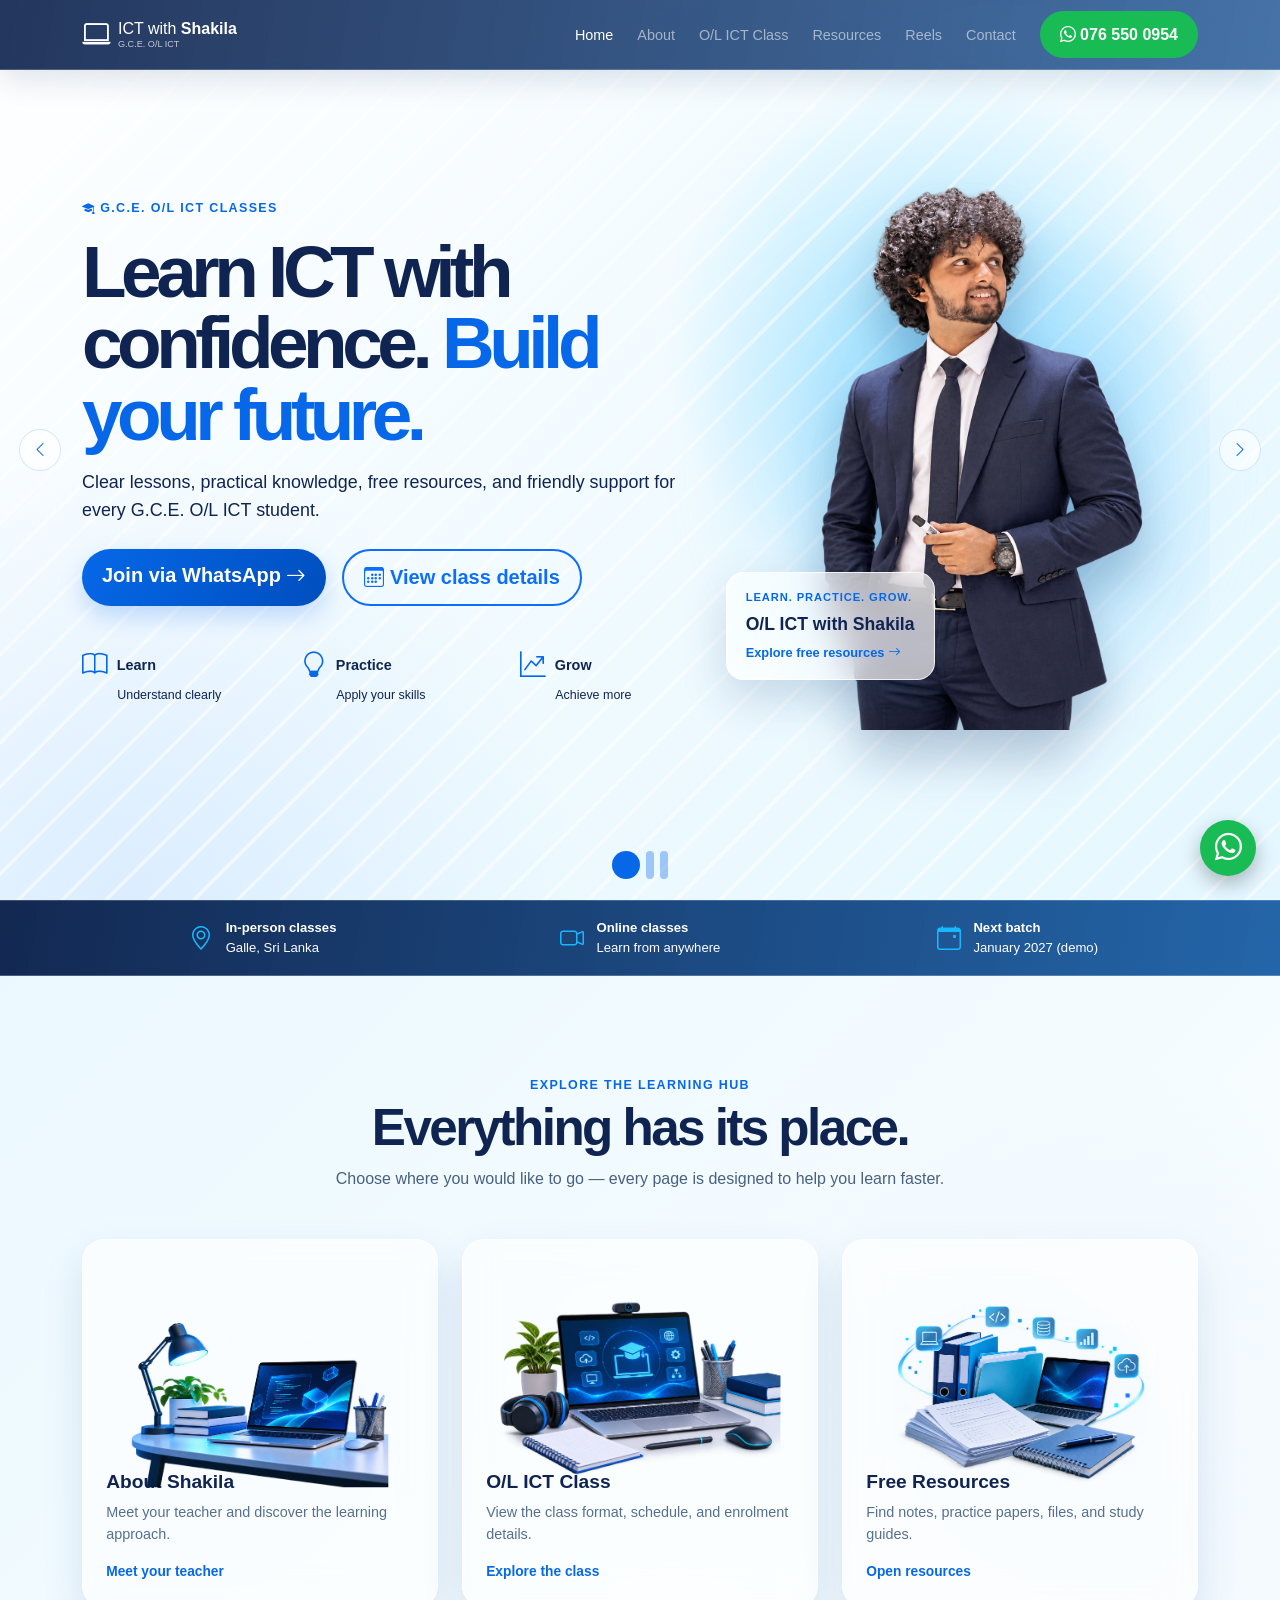
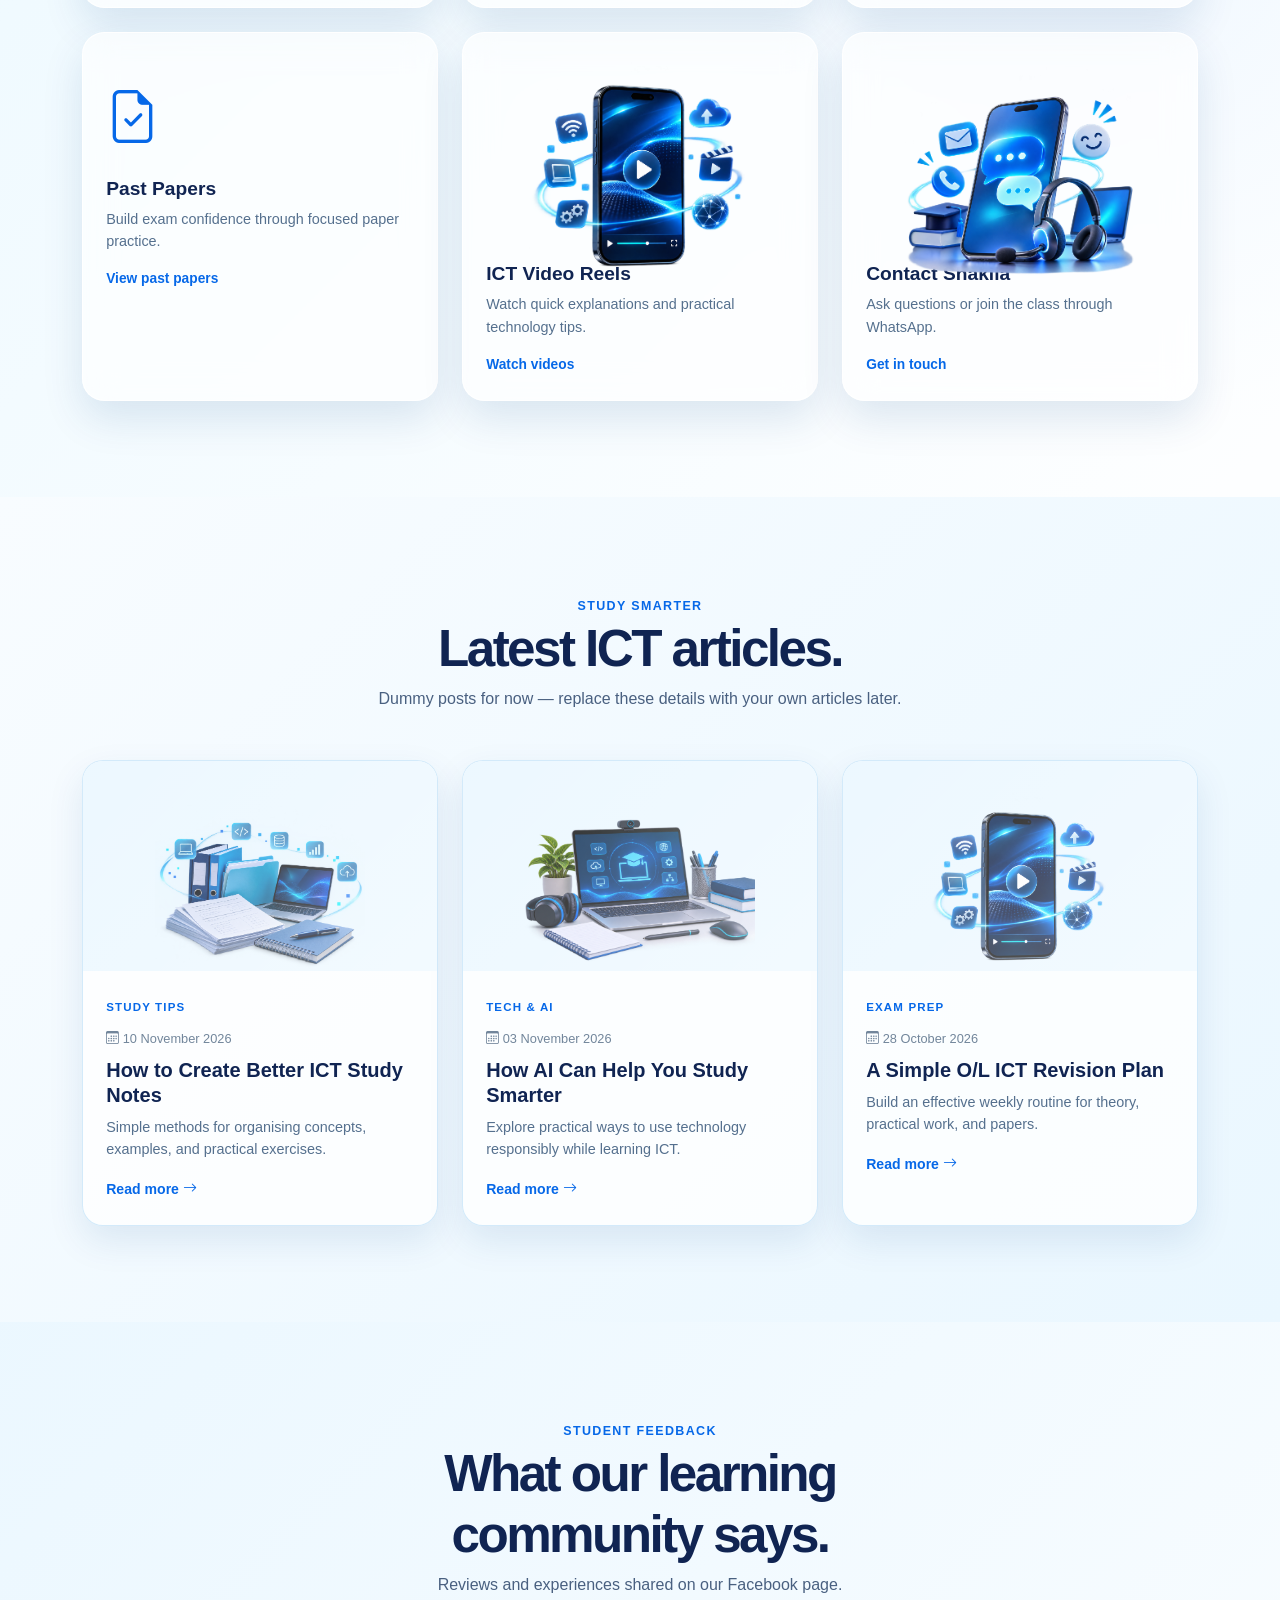
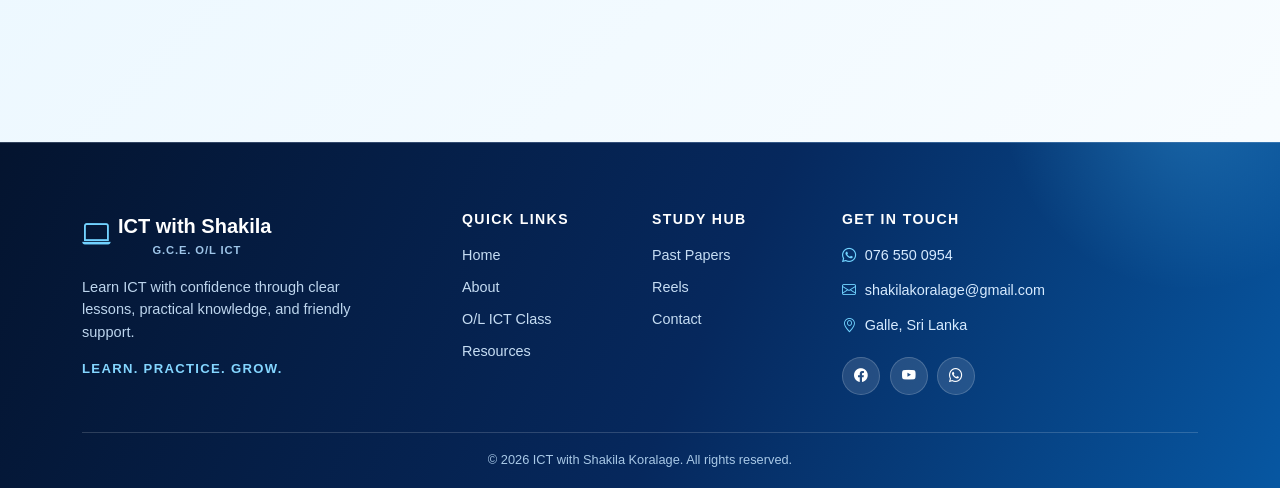
<file: index.html>
<!doctype html>
<html lang="en">
  <head>
    <meta charset="utf-8" />
    <meta name="viewport" content="width=device-width, initial-scale=1" />
    <meta name="description" content="Free G.C.E. O/L ICT learning resources and classes with Shakila Koralage." />
    <title>ICT with Shakila Koralage | G.C.E. O/L ICT</title>

    <!-- Bootstrap provides the responsive layout and mobile menu. -->
    <link href="https://cdn.jsdelivr.net/npm/bootstrap@5.3.8/dist/css/bootstrap.min.css" rel="stylesheet" />
    <link href="https://cdn.jsdelivr.net/npm/bootstrap-icons@1.13.1/font/bootstrap-icons.min.css" rel="stylesheet" />
    <link href="assets/style.css" rel="stylesheet" />
  </head>
  <body>
    <!-- Navigation -->
    <nav class="navbar navbar-expand-lg navbar-dark fixed-top" id="siteNav">
      <div class="container">
        <a class="navbar-brand d-flex align-items-center gap-2" href="#home"><i class="bi bi-laptop fs-3"></i><span>ICT with <strong>Shakila</strong><small>G.C.E. O/L ICT</small></span></a>
        <button class="navbar-toggler" type="button" data-bs-toggle="collapse" data-bs-target="#mainMenu" aria-label="Open menu"><span class="navbar-toggler-icon"></span></button>
        <div class="collapse navbar-collapse" id="mainMenu">
          <ul class="navbar-nav ms-auto align-items-lg-center gap-lg-2">
            <li class="nav-item"><a class="nav-link active" href="index.html">Home</a></li>
            <li class="nav-item"><a class="nav-link" href="about.html">About</a></li>
            <li class="nav-item"><a class="nav-link" href="class.html">O/L ICT Class</a></li>
            <li class="nav-item"><a class="nav-link" href="resources.html">Resources</a></li>
            <li class="nav-item"><a class="nav-link" href="reels.html">Reels</a></li>
            <li class="nav-item"><a class="nav-link" href="contact.html">Contact</a></li>
            <li class="nav-item ms-lg-2"><a class="btn btn-whatsapp" href="https://wa.me/94765500954" target="_blank" rel="noreferrer"><i class="bi bi-whatsapp"></i> 076 550 0954</a></li>
          </ul>
        </div>
      </div>
    </nav>

    <main>
      <!-- Hero: update the portrait file in assets/ whenever you have a new photo. -->
      <section class="hero" id="home">
        <div class="container position-relative">
          <div class="row align-items-center min-vh-100 py-5">
            <div class="col-lg-7 pt-5 pt-lg-0">
              <span class="eyebrow"><i class="bi bi-mortarboard-fill"></i> G.C.E. O/L ICT CLASSES</span>
              <h1>Learn ICT with confidence. <span>Build your future.</span></h1>
              <p class="lead">Clear lessons, practical knowledge, free resources, and friendly support for every G.C.E. O/L ICT student.</p>
              <div class="d-flex flex-wrap gap-3 mt-4"><a class="btn btn-primary btn-lg" href="https://wa.me/94765500954" target="_blank" rel="noreferrer">Join via WhatsApp <i class="bi bi-arrow-right"></i></a><a class="btn btn-outline-primary btn-lg" href="class.html"><i class="bi bi-calendar3"></i> View class details</a></div>
              <div class="row g-3 mt-4 hero-points"><div class="col-sm-4"><i class="bi bi-book"></i><strong>Learn</strong><span>Understand clearly</span></div><div class="col-sm-4"><i class="bi bi-lightbulb"></i><strong>Practice</strong><span>Apply your skills</span></div><div class="col-sm-4"><i class="bi bi-graph-up-arrow"></i><strong>Grow</strong><span>Achieve more</span></div></div>
            </div>
            <div class="col-lg-5 hero-image-wrap"><img src="assets/shakila.jpg" class="hero-image" alt="Shakila Koralage, ICT teacher" /><div class="floating-card"><span>Learn. Practice. Grow.</span><strong>O/L ICT with Shakila</strong><a href="resources.html">Explore free resources <i class="bi bi-arrow-right"></i></a></div></div>
          </div>
        </div>
      </section>

      <!-- Quick information bar. Replace the demo schedule below at any time. -->
      <section class="quick-info"><div class="container"><div class="row text-center g-3"><div class="col-md-4"><i class="bi bi-geo-alt"></i><span><strong>In-person classes</strong>Galle, Sri Lanka</span></div><div class="col-md-4"><i class="bi bi-camera-video"></i><span><strong>Online classes</strong>Learn from anywhere</span></div><div class="col-md-4"><i class="bi bi-calendar-event"></i><span><strong>Next batch</strong>January 2027 (demo)</span></div></div></div></section>

      <!-- About -->
      <section class="section" id="about"><div class="container"><div class="row align-items-center g-5"><div class="col-lg-5"><div class="portrait-frame"><img src="assets/shakila.jpg" alt="Shakila Koralage" /></div></div><div class="col-lg-7"><span class="section-tag">ABOUT YOUR TEACHER</span><h2>ICT made practical, clear, and enjoyable.</h2><p>I’m Shakila Koralage, a Software Engineer and ICT teacher based in Galle. I teach G.C.E. O/L ICT using engaging, practical methods that make learning clear and enjoyable — never boring.</p><p>Every lesson covers the full syllabus while connecting concepts to real-world technology and hands-on practical activities. Join us to learn ICT in a relaxed, friendly environment and build confidence for your exams and beyond.</p><div class="row g-3 mt-2"><div class="col-sm-4"><div class="mini-feature"><i class="bi bi-code-slash"></i>Software Engineer</div></div><div class="col-sm-4"><div class="mini-feature"><i class="bi bi-journal-bookmark"></i>Full Syllabus</div></div><div class="col-sm-4"><div class="mini-feature"><i class="bi bi-people"></i>Friendly Learning</div></div></div></div></div></div></section>

      <!-- Class details -->
      <section class="section section-soft" id="class"><div class="container"><div class="text-center section-heading"><span class="section-tag">O/L ICT CLASS</span><h2>Learn the full syllabus your way.</h2><p>Choose an in-person class in Galle or join online from anywhere.</p></div><div class="row g-4 align-items-stretch"><div class="col-lg-8"><div class="class-card h-100"><div><h3>Everything you need for O/L ICT</h3><p>Structured lessons, revision, theory, practicals, notes, and exam-style practice.</p></div><div class="row row-cols-2 row-cols-md-3 g-3 mt-2"><div><i class="bi bi-camera-video"></i>Live lessons</div><div><i class="bi bi-play-circle"></i>Class recordings</div><div><i class="bi bi-file-earmark-text"></i>Notes & worksheets</div><div><i class="bi bi-laptop"></i>Practical sessions</div><div><i class="bi bi-trophy"></i>Exam guidance</div><div><i class="bi bi-patch-check"></i>Friendly support</div></div><a class="btn btn-primary mt-4" href="https://wa.me/94765500954" target="_blank" rel="noreferrer">Enrol via WhatsApp <i class="bi bi-arrow-right"></i></a></div></div><div class="col-lg-4"><div class="schedule-card h-100"><h3><i class="bi bi-calendar-week"></i> Demo schedule</h3><div class="schedule-row"><strong>Thursday</strong><span>Galle class · 4:00–6:00 PM</span></div><div class="schedule-row"><strong>Saturday</strong><span>Online class · 9:00–11:00 AM</span></div><div class="batch"><i class="bi bi-calendar-check"></i><span>Next batch <b>January 2027</b></span></div><small>These are sample details — update them in <code>index.html</code>.</small></div></div></div></div></section>

      <!-- Resources -->
      <section class="section" id="resources"><div class="container"><div class="d-flex flex-column flex-md-row justify-content-between align-items-md-end gap-3 mb-4"><div><span class="section-tag">FREE FOR EVERYONE</span><h2>Study resources for O/L ICT.</h2><p class="mb-0">Use these resources to learn, practise, and prepare with confidence.</p></div><a href="resources.html" class="text-link">Explore every resource <i class="bi bi-arrow-right"></i></a></div><div class="row g-3"><div class="col-6 col-lg-4"><a class="resource-card" href="resources.html"><i class="bi bi-journal-richtext"></i><strong>Short Notes</strong><span>Clear topic summaries</span></a></div><div class="col-6 col-lg-4"><a class="resource-card" href="past-papers.html"><i class="bi bi-file-earmark-text"></i><strong>Past Papers</strong><span>Previous exam papers</span></a></div><div class="col-6 col-lg-4"><a class="resource-card" href="resources.html"><i class="bi bi-clipboard-check"></i><strong>Model Papers</strong><span>Practice for exams</span></a></div><div class="col-6 col-lg-4"><a class="resource-card" href="resources.html"><i class="bi bi-pencil-square"></i><strong>Term Tests</strong><span>School-based questions</span></a></div><div class="col-6 col-lg-4"><a class="resource-card" href="resources.html"><i class="bi bi-folder2-open"></i><strong>Practical Files</strong><span>Exercises & solutions</span></a></div><div class="col-6 col-lg-4"><a class="resource-card" href="resources.html"><i class="bi bi-compass"></i><strong>Guides</strong><span>Syllabus and study help</span></a></div></div></div></section>

      <!-- Quiz -->
      <section class="section quiz-section" id="quiz"><div class="container"><div class="row align-items-center g-4"><div class="col-lg-7"><span class="section-tag text-white-50">INTERACTIVE PRACTICE</span><h2>Try a quick ICT question.</h2><p>Test your knowledge and receive an instant answer. More quiz questions can be added easily in <code>assets/script.js</code>.</p><div class="quiz-box"><p class="fw-bold mb-3">Which device is mainly used to input text into a computer?</p><div class="d-grid gap-2 d-sm-flex" id="quizOptions"><button class="quiz-option" data-answer="false">Monitor</button><button class="quiz-option" data-answer="true">Keyboard</button><button class="quiz-option" data-answer="false">Printer</button></div><p class="quiz-feedback mb-0 mt-3" id="quizFeedback" aria-live="polite"></p></div></div><div class="col-lg-5 text-center"><i class="bi bi-controller quiz-icon"></i><h3>Practise. Learn. Improve.</h3><p class="mb-0">Small steps make a big difference.</p></div></div></div></section>

      <!-- Reels -->
      <section class="section section-soft" id="reels"><div class="container"><div class="text-center section-heading"><span class="section-tag">VIDEO REELS</span><h2>Learn ICT in minutes.</h2><p>Quick tips, useful explanations, and practical ICT ideas.</p></div><div class="row g-4 justify-content-center"><div class="col-md-8 col-lg-6"><a class="reel-card" href="https://www.youtube.com/shorts/Jdyt9KCVfzw" target="_blank" rel="noreferrer"><div class="reel-preview"><i class="bi bi-play-fill"></i></div><div><span>YOUTUBE SHORT</span><h3>Watch the latest ICT reel</h3><p>Open this temporary video link. Replace it later with your own content.</p></div></a></div></div></div></section>

      <!-- Contact -->
      <section class="section" id="contact"><div class="container"><div class="contact-panel"><div class="row g-5 align-items-center"><div class="col-lg-6"><span class="section-tag">CONTACT</span><h2>Ready to start learning?</h2><p>Send a WhatsApp message to ask about classes, resources, or anything related to O/L ICT.</p><a class="btn btn-whatsapp btn-lg" href="https://wa.me/94765500954" target="_blank" rel="noreferrer"><i class="bi bi-whatsapp"></i> Chat on WhatsApp</a><div class="contact-list mt-4"><a href="mailto:shakilakoralage@gmail.com"><i class="bi bi-envelope"></i> shakilakoralage@gmail.com</a><span><i class="bi bi-geo-alt"></i> Galle, Sri Lanka</span><a href="https://www.facebook.com/people/OL-ICT-with-Shakila-Koralage/61592380449178/" target="_blank" rel="noreferrer"><i class="bi bi-facebook"></i> O/L ICT with Shakila Koralage</a></div></div><div class="col-lg-6"><form class="contact-form" id="contactForm"><h3>Send a quick message</h3><input class="form-control" placeholder="Your name" required /><input class="form-control" type="email" placeholder="Your email" required /><textarea class="form-control" rows="4" placeholder="Your message" required></textarea><button class="btn btn-primary w-100" type="submit">Send via WhatsApp <i class="bi bi-send"></i></button><small>The form opens WhatsApp; it does not store information on this website.</small></form></div></div></div></div></section>
      <!-- Facebook reviews widget -->
      <section class="section section-soft" id="facebook-reviews" aria-label="Facebook reviews">
        <div class="container">
          <div class="text-center section-heading">
            <span class="section-tag">STUDENT FEEDBACK</span>
            <h2>What our learning community says.</h2>
            <p>Reviews and experiences shared on our Facebook page.</p>
          </div>
          <div class="elfsight-app-faefb38c-9c9c-4bf8-bdea-f7490e440021" data-elfsight-app-lazy></div>
        </div>
      </section>
    </main>

    <footer class="site-footer"><div class="container"><div class="footer-main row g-4"><div class="col-lg-4"><a class="footer-brand d-flex align-items-center gap-2" href="index.html"><i class="bi bi-laptop"></i><span>ICT with <strong>Shakila</strong><small>G.C.E. O/L ICT</small></span></a><p class="footer-copy">Clear lessons, practical knowledge, and free learning resources for every O/L ICT student.</p></div><div class="col-6 col-lg-2"><h3 class="footer-heading">Explore</h3><div class="footer-links"><a href="about.html">About</a><a href="class.html">O/L ICT Class</a><a href="resources.html">Resources</a><a href="reels.html">Video Reels</a></div></div><div class="col-6 col-lg-2"><h3 class="footer-heading">Resources</h3><div class="footer-links"><a href="resources.html">Short Notes</a><a href="past-papers.html">Past Papers</a><a href="resources.html">Model Papers</a><a href="resources.html">Practical Files</a></div></div><div class="col-lg-4"><h3 class="footer-heading">Get in touch</h3><div class="footer-contact"><a href="https://wa.me/94765500954" target="_blank" rel="noreferrer"><i class="bi bi-whatsapp"></i>076 550 0954</a><a href="mailto:shakilakoralage@gmail.com"><i class="bi bi-envelope"></i>shakilakoralage@gmail.com</a><span><i class="bi bi-geo-alt"></i>Galle, Sri Lanka</span></div><div class="footer-socials"><a href="https://www.facebook.com/people/OL-ICT-with-Shakila-Koralage/61592380449178/" target="_blank" rel="noreferrer" aria-label="Facebook"><i class="bi bi-facebook"></i></a><a href="https://www.youtube.com/shorts/Jdyt9KCVfzw" target="_blank" rel="noreferrer" aria-label="YouTube"><i class="bi bi-youtube"></i></a><a href="https://wa.me/94765500954" target="_blank" rel="noreferrer" aria-label="WhatsApp"><i class="bi bi-whatsapp"></i></a></div></div></div><div class="footer-bottom d-flex flex-column flex-md-row justify-content-between gap-2"><span>© 2026 ICT with Shakila Koralage. All rights reserved.</span><span>Learn. Practice. Grow.</span></div></div></footer>
    <a class="whatsapp-float" href="https://wa.me/94765500954" target="_blank" rel="noreferrer" aria-label="Chat on WhatsApp"><i class="bi bi-whatsapp"></i></a>
    <script src="https://elfsightcdn.com/platform.js" async></script>
    <script src="assets/footer.js"></script><script src="https://cdn.jsdelivr.net/npm/bootstrap@5.3.8/dist/js/bootstrap.bundle.min.js"></script>
    <script src="assets/script.js"></script>
  </body>
</html>
</file>
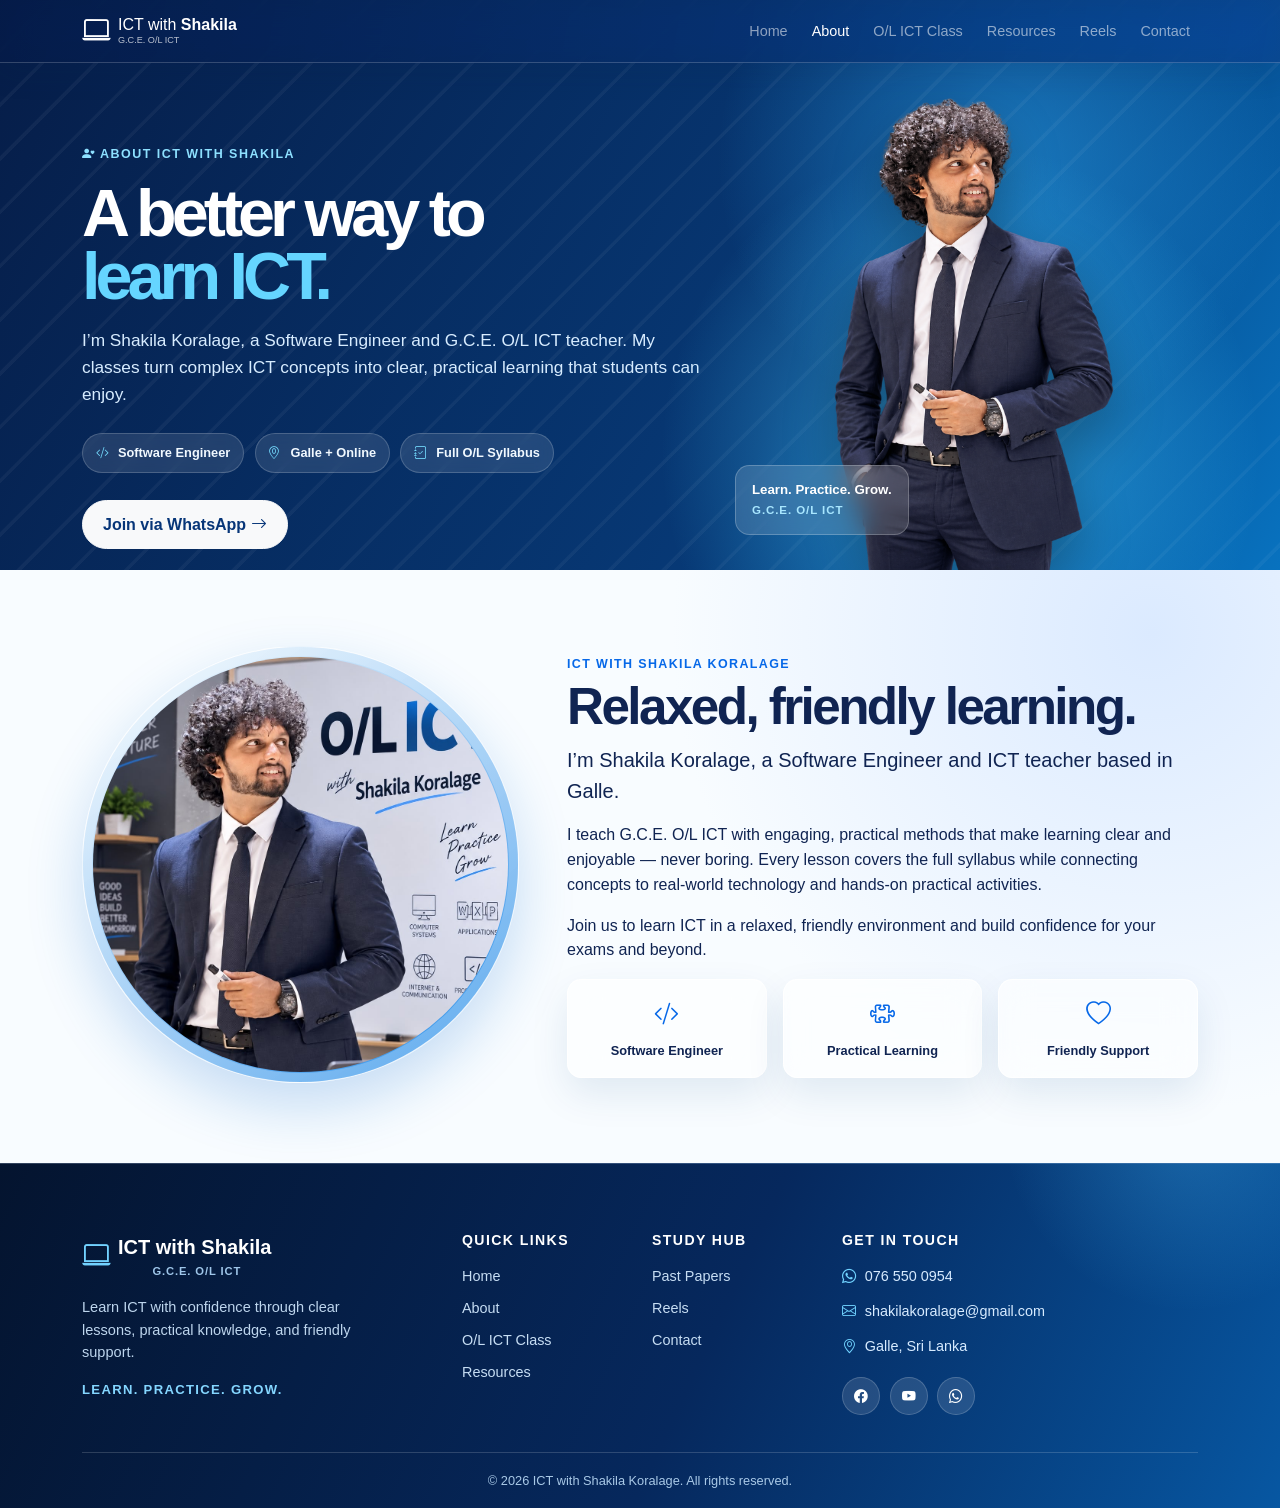
<file: about.html>
<!doctype html><html lang="en"><head><meta charset="utf-8"><meta name="viewport" content="width=device-width,initial-scale=1"><title>About | ICT with Shakila Koralage</title><link href="https://cdn.jsdelivr.net/npm/bootstrap@5.3.8/dist/css/bootstrap.min.css" rel="stylesheet"><link href="https://cdn.jsdelivr.net/npm/bootstrap-icons@1.13.1/font/bootstrap-icons.min.css" rel="stylesheet"><link href="assets/style.css" rel="stylesheet"><link href="assets/pages.css" rel="stylesheet"></head><body>
<nav class="navbar navbar-expand-lg navbar-dark fixed-top" id="siteNav"><div class="container"><a class="navbar-brand d-flex align-items-center gap-2" href="index.html"><i class="bi bi-laptop fs-3"></i><span>ICT with <strong>Shakila</strong><small>G.C.E. O/L ICT</small></span></a><button class="navbar-toggler" data-bs-toggle="collapse" data-bs-target="#menu"><span class="navbar-toggler-icon"></span></button><div class="collapse navbar-collapse" id="menu"><ul class="navbar-nav ms-auto gap-lg-2"><li><a class="nav-link" href="index.html">Home</a></li><li><a class="nav-link active" href="about.html">About</a></li><li><a class="nav-link" href="class.html">O/L ICT Class</a></li><li><a class="nav-link" href="resources.html">Resources</a></li><li><a class="nav-link" href="reels.html">Reels</a></li><li><a class="nav-link" href="contact.html">Contact</a></li></ul></div></div></nav>
<main><section class="inner-hero"><div class="container row align-items-center"><div class="col-lg-8"><span class="section-tag">ABOUT ME</span><h1>More than memorising ICT.</h1><p>Learn the ideas, understand how technology works, and use your knowledge in the real world.</p></div><div class="col-lg-4 text-lg-end"><i class="bi bi-person-workspace page-icon"></i></div></div></section><section class="page-section"><div class="container"><div class="row g-5 align-items-center"><div class="col-lg-5"><div class="portrait-frame"><img src="assets/shakila.jpg" alt="Shakila Koralage"></div></div><div class="col-lg-7"><span class="section-tag">ICT WITH SHAKILA KORALAGE</span><h2>Relaxed, friendly learning.</h2><p class="lead">I’m Shakila Koralage, a Software Engineer and ICT teacher based in Galle.</p><p>I teach G.C.E. O/L ICT with engaging, practical methods that make learning clear and enjoyable — never boring. Every lesson covers the full syllabus while connecting concepts to real-world technology and hands-on practical activities.</p><p>Join us to learn ICT in a relaxed, friendly environment and build confidence for your exams and beyond.</p><div class="row g-3"><div class="col-sm-4"><div class="mini-feature"><i class="bi bi-code-slash"></i>Software Engineer</div></div><div class="col-sm-4"><div class="mini-feature"><i class="bi bi-puzzle"></i>Practical Learning</div></div><div class="col-sm-4"><div class="mini-feature"><i class="bi bi-heart"></i>Friendly Support</div></div></div></div></div></div></section></main><footer><div class="container">© 2026 ICT with Shakila Koralage</div></footer><script src="assets/footer.js"></script><script src="https://cdn.jsdelivr.net/npm/bootstrap@5.3.8/dist/js/bootstrap.bundle.min.js"></script></body></html>
</file>
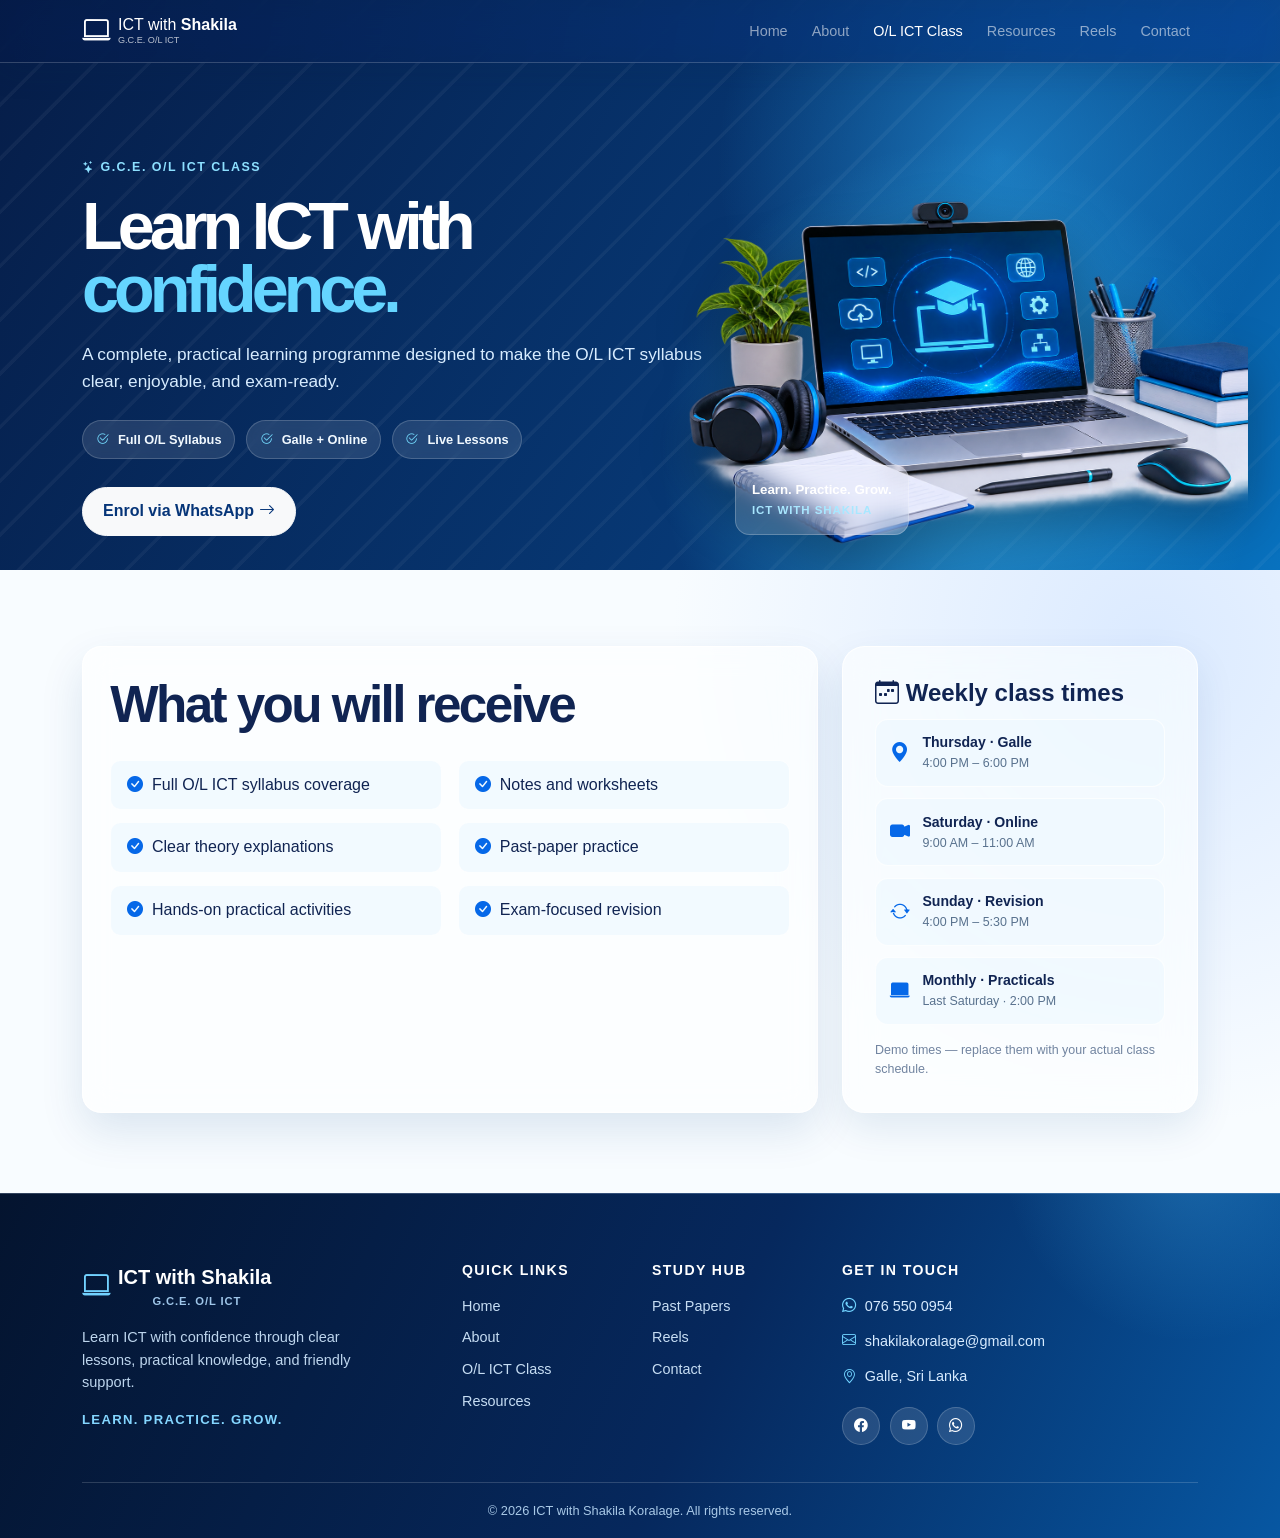
<file: class.html>
<!doctype html><html lang="en"><head><meta charset="utf-8"><meta name="viewport" content="width=device-width,initial-scale=1"><title>O/L ICT Class | ICT with Shakila</title><link href="https://cdn.jsdelivr.net/npm/bootstrap@5.3.8/dist/css/bootstrap.min.css" rel="stylesheet"><link href="https://cdn.jsdelivr.net/npm/bootstrap-icons@1.13.1/font/bootstrap-icons.min.css" rel="stylesheet"><link href="assets/style.css" rel="stylesheet"><link href="assets/pages.css" rel="stylesheet"></head><body><nav class="navbar navbar-expand-lg navbar-dark fixed-top" id="siteNav"><div class="container"><a class="navbar-brand d-flex align-items-center gap-2" href="index.html"><i class="bi bi-laptop fs-3"></i><span>ICT with <strong>Shakila</strong><small>G.C.E. O/L ICT</small></span></a><button class="navbar-toggler" data-bs-toggle="collapse" data-bs-target="#menu"><span class="navbar-toggler-icon"></span></button><div class="collapse navbar-collapse" id="menu"><ul class="navbar-nav ms-auto gap-lg-2"><li><a class="nav-link" href="index.html">Home</a></li><li><a class="nav-link" href="about.html">About</a></li><li><a class="nav-link active" href="class.html">O/L ICT Class</a></li><li><a class="nav-link" href="resources.html">Resources</a></li><li><a class="nav-link" href="reels.html">Reels</a></li><li><a class="nav-link" href="contact.html">Contact</a></li></ul></div></div></nav><main><section class="inner-hero"><div class="container row align-items-center"><div class="col-lg-8"><span class="section-tag">G.C.E. O/L ICT CLASS</span><h1>Learn. Practise. Grow.</h1><p>A complete learning programme designed to make the entire O/L ICT syllabus simple, practical, and exam-ready.</p><a class="btn btn-primary" href="https://wa.me/94765500954" target="_blank">Enrol via WhatsApp <i class="bi bi-arrow-right"></i></a></div><div class="col-lg-4 text-lg-end"><i class="bi bi-mortarboard page-icon"></i></div></div></section><section class="page-section"><div class="container"><div class="row g-4"><div class="col-lg-8"><div class="content-card"><h2>What you will receive</h2><div class="row g-3 mt-2"><div class="col-md-6"><ul class="topic-list"><li><i class="bi bi-check-circle-fill"></i>Full O/L ICT syllabus coverage</li><li><i class="bi bi-check-circle-fill"></i>Clear theory explanations</li><li><i class="bi bi-check-circle-fill"></i>Hands-on practical activities</li></ul></div><div class="col-md-6"><ul class="topic-list"><li><i class="bi bi-check-circle-fill"></i>Notes and worksheets</li><li><i class="bi bi-check-circle-fill"></i>Past-paper practice</li><li><i class="bi bi-check-circle-fill"></i>Exam-focused revision</li></ul></div></div></div></div><div class="col-lg-4"><div class="schedule-card"><h3><i class="bi bi-calendar-week"></i> Demo schedule</h3><div class="schedule-row"><strong>Thursday</strong><span>Galle · 4:00–6:00 PM</span></div><div class="schedule-row"><strong>Saturday</strong><span>Online · 9:00–11:00 AM</span></div><div class="batch"><i class="bi bi-calendar-check"></i><span>Next batch<b>January 2027</b></span></div><small>Replace these demo times whenever you are ready.</small></div></div></div></div></section></main><footer><div class="container">© 2026 ICT with Shakila Koralage</div></footer><script src="assets/footer.js"></script><script src="https://cdn.jsdelivr.net/npm/bootstrap@5.3.8/dist/js/bootstrap.bundle.min.js"></script></body></html>
</file>
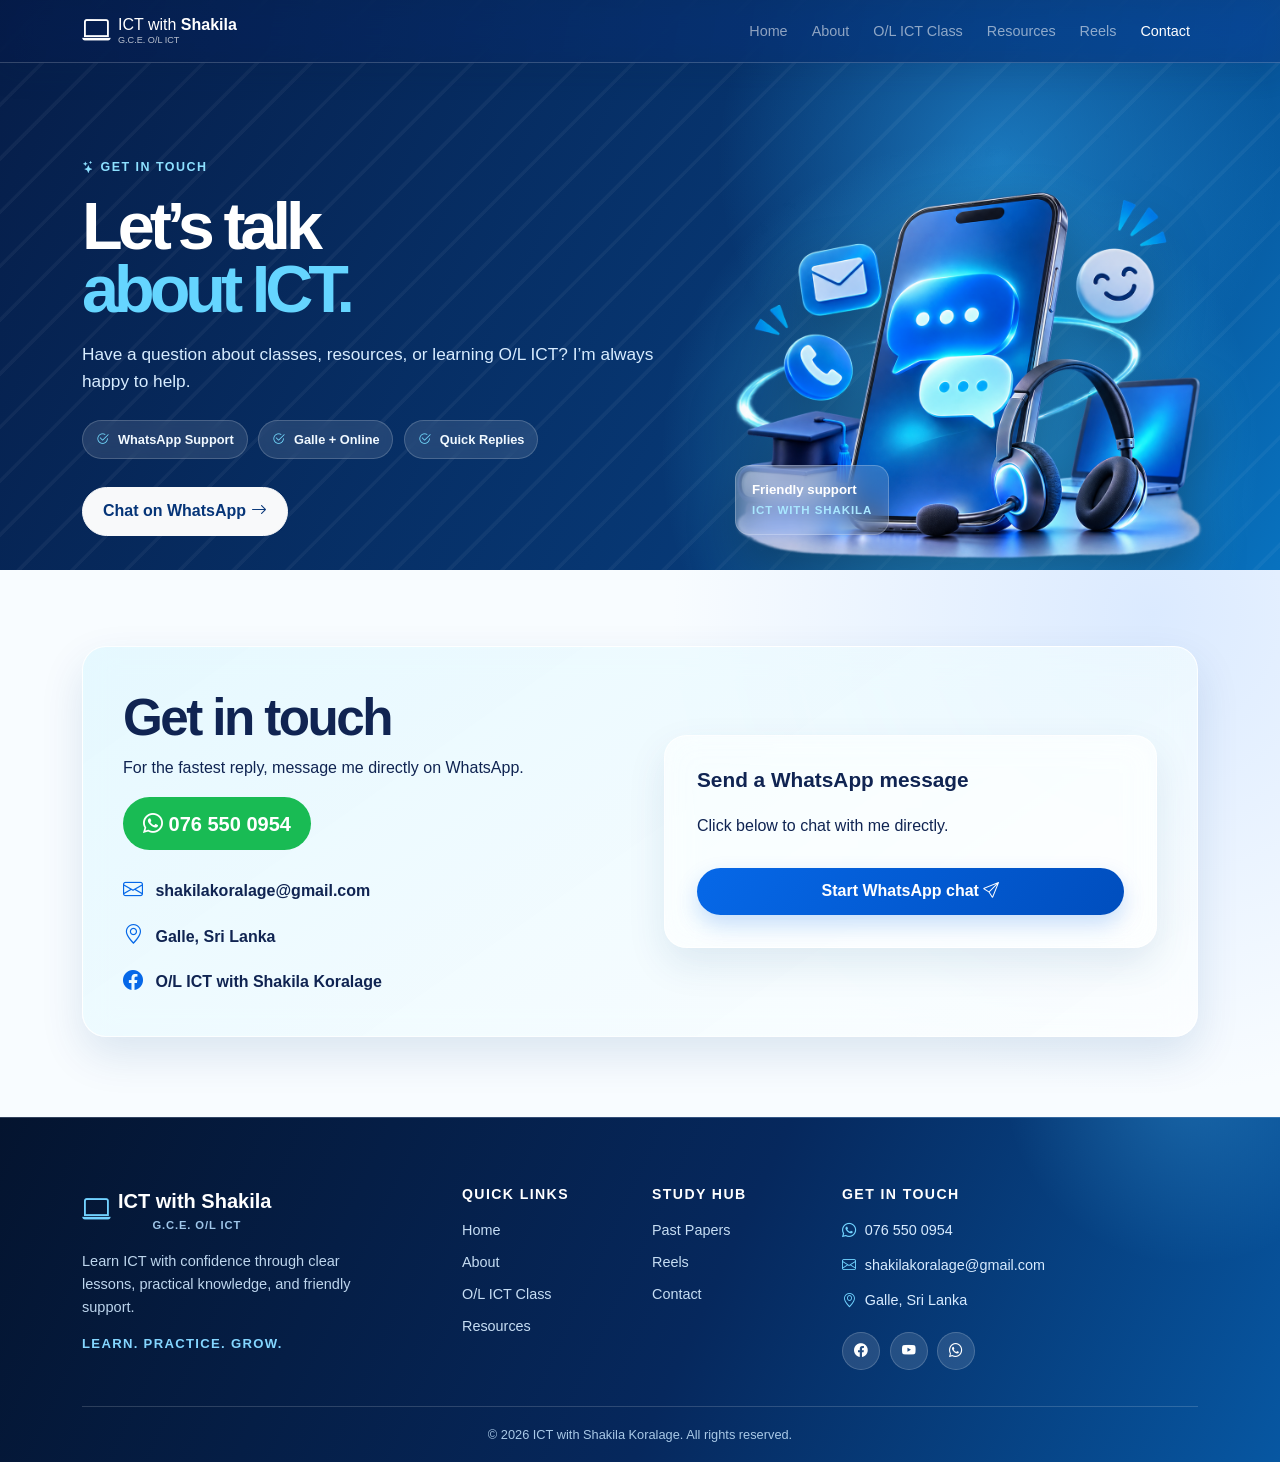
<file: contact.html>
<!doctype html><html lang="en"><head><meta charset="utf-8"><meta name="viewport" content="width=device-width,initial-scale=1"><title>Contact | ICT with Shakila</title><link href="https://cdn.jsdelivr.net/npm/bootstrap@5.3.8/dist/css/bootstrap.min.css" rel="stylesheet"><link href="https://cdn.jsdelivr.net/npm/bootstrap-icons@1.13.1/font/bootstrap-icons.min.css" rel="stylesheet"><link href="assets/style.css" rel="stylesheet"><link href="assets/pages.css" rel="stylesheet"></head><body><nav class="navbar navbar-expand-lg navbar-dark fixed-top" id="siteNav"><div class="container"><a class="navbar-brand d-flex align-items-center gap-2" href="index.html"><i class="bi bi-laptop fs-3"></i><span>ICT with <strong>Shakila</strong><small>G.C.E. O/L ICT</small></span></a><button class="navbar-toggler" data-bs-toggle="collapse" data-bs-target="#menu"><span class="navbar-toggler-icon"></span></button><div class="collapse navbar-collapse" id="menu"><ul class="navbar-nav ms-auto gap-lg-2"><li><a class="nav-link" href="index.html">Home</a></li><li><a class="nav-link" href="about.html">About</a></li><li><a class="nav-link" href="class.html">O/L ICT Class</a></li><li><a class="nav-link" href="resources.html">Resources</a></li><li><a class="nav-link" href="reels.html">Reels</a></li><li><a class="nav-link active" href="contact.html">Contact</a></li></ul></div></div></nav><main><section class="inner-hero"><div class="container row align-items-center"><div class="col-lg-8"><span class="section-tag">CONTACT ME</span><h1>Let’s talk about ICT.</h1><p>Have a question about your class, study resources, or G.C.E. O/L ICT? I’m happy to help.</p></div><div class="col-lg-4 text-lg-end"><i class="bi bi-chat-dots page-icon"></i></div></div></section><section class="page-section"><div class="container"><div class="contact-page-card"><div class="row g-5 align-items-center"><div class="col-lg-6"><h2>Get in touch</h2><p>For the fastest reply, message me directly on WhatsApp.</p><a class="btn btn-whatsapp btn-lg" href="https://wa.me/94765500954" target="_blank"><i class="bi bi-whatsapp"></i> 076 550 0954</a><div class="contact-list mt-4"><a href="mailto:shakilakoralage@gmail.com"><i class="bi bi-envelope"></i> shakilakoralage@gmail.com</a><span><i class="bi bi-geo-alt"></i> Galle, Sri Lanka</span><a href="https://www.facebook.com/people/OL-ICT-with-Shakila-Koralage/61592380449178/" target="_blank"><i class="bi bi-facebook"></i> O/L ICT with Shakila Koralage</a></div></div><div class="col-lg-6"><div class="contact-form"><h3>Send a WhatsApp message</h3><p>Click below to chat with me directly.</p><a class="btn btn-primary w-100" href="https://wa.me/94765500954" target="_blank">Start WhatsApp chat <i class="bi bi-send"></i></a></div></div></div></div></div></section></main><footer><div class="container">© 2026 ICT with Shakila Koralage</div></footer><script src="assets/footer.js"></script><script src="https://cdn.jsdelivr.net/npm/bootstrap@5.3.8/dist/js/bootstrap.bundle.min.js"></script></body></html>
</file>
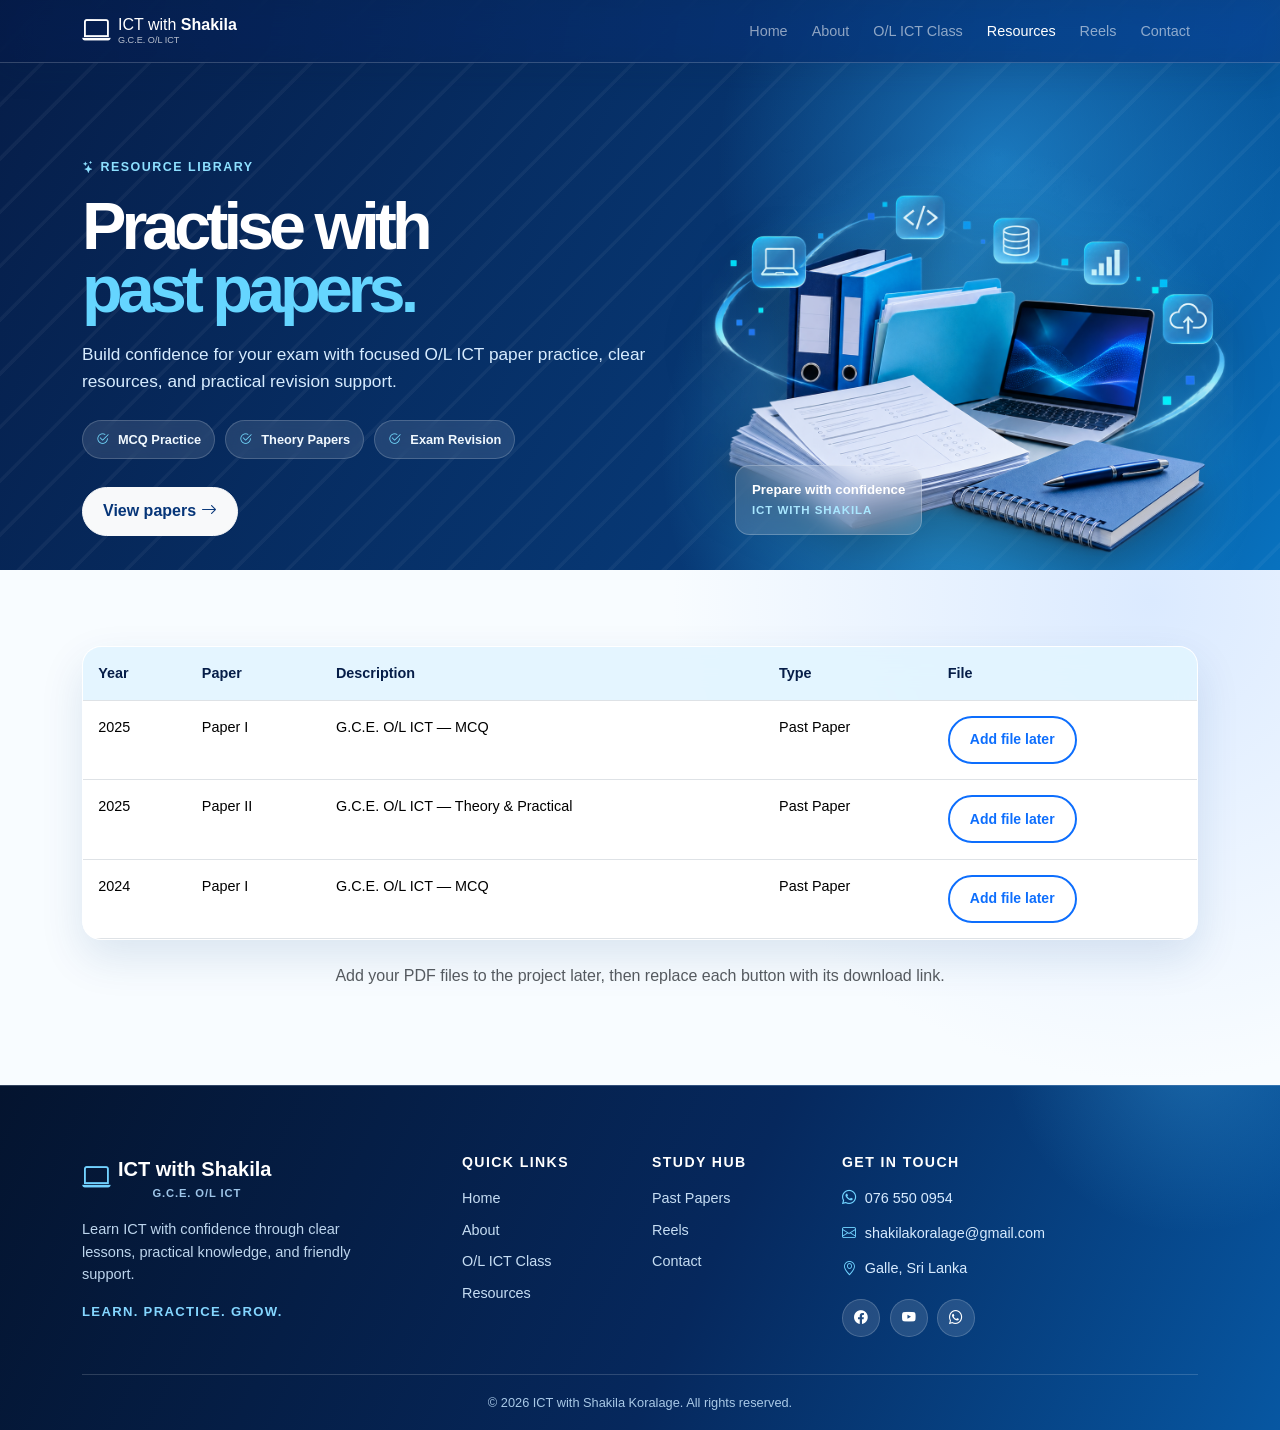
<file: past-papers.html>
<!doctype html><html lang="en"><head><meta charset="utf-8"><meta name="viewport" content="width=device-width,initial-scale=1"><title>Past Papers | ICT with Shakila</title><link href="https://cdn.jsdelivr.net/npm/bootstrap@5.3.8/dist/css/bootstrap.min.css" rel="stylesheet"><link href="https://cdn.jsdelivr.net/npm/bootstrap-icons@1.13.1/font/bootstrap-icons.min.css" rel="stylesheet"><link href="assets/style.css" rel="stylesheet"><link href="assets/pages.css" rel="stylesheet"></head><body><nav class="navbar navbar-expand-lg navbar-dark fixed-top" id="siteNav"><div class="container"><a class="navbar-brand d-flex align-items-center gap-2" href="index.html"><i class="bi bi-laptop fs-3"></i><span>ICT with <strong>Shakila</strong><small>G.C.E. O/L ICT</small></span></a><button class="navbar-toggler" data-bs-toggle="collapse" data-bs-target="#menu"><span class="navbar-toggler-icon"></span></button><div class="collapse navbar-collapse" id="menu"><ul class="navbar-nav ms-auto gap-lg-2"><li><a class="nav-link" href="index.html">Home</a></li><li><a class="nav-link" href="about.html">About</a></li><li><a class="nav-link" href="class.html">O/L ICT Class</a></li><li><a class="nav-link active" href="resources.html">Resources</a></li><li><a class="nav-link" href="reels.html">Reels</a></li><li><a class="nav-link" href="contact.html">Contact</a></li></ul></div></div></nav><main><section class="inner-hero"><div class="container row align-items-center"><div class="col-lg-8"><span class="section-tag">RESOURCES / PAST PAPERS</span><h1>Past papers made simple.</h1><p>Practise confidently with O/L ICT past papers. The sample rows below are ready to be replaced with your real files.</p></div><div class="col-lg-4 text-lg-end"><i class="bi bi-file-earmark-pdf page-icon"></i></div></div></section><section class="page-section"><div class="container"><div class="content-card p-0 overflow-hidden"><div class="table-responsive"><table class="table table-hover paper-table mb-0"><thead><tr><th>Year</th><th>Paper</th><th>Description</th><th>Type</th><th>File</th></tr></thead><tbody><tr><td>2025</td><td>Paper I</td><td>G.C.E. O/L ICT — MCQ</td><td>Past Paper</td><td><button class="btn btn-sm btn-outline-primary" type="button">Add file later</button></td></tr><tr><td>2025</td><td>Paper II</td><td>G.C.E. O/L ICT — Theory & Practical</td><td>Past Paper</td><td><button class="btn btn-sm btn-outline-primary" type="button">Add file later</button></td></tr><tr><td>2024</td><td>Paper I</td><td>G.C.E. O/L ICT — MCQ</td><td>Past Paper</td><td><button class="btn btn-sm btn-outline-primary" type="button">Add file later</button></td></tr></tbody></table></div></div><p class="text-center mt-4 text-muted">Add your PDF files to the project later, then replace each button with its download link.</p></div></section></main><footer><div class="container">© 2026 ICT with Shakila Koralage</div></footer><script src="assets/footer.js"></script><script src="https://cdn.jsdelivr.net/npm/bootstrap@5.3.8/dist/js/bootstrap.bundle.min.js"></script></body></html>
</file>
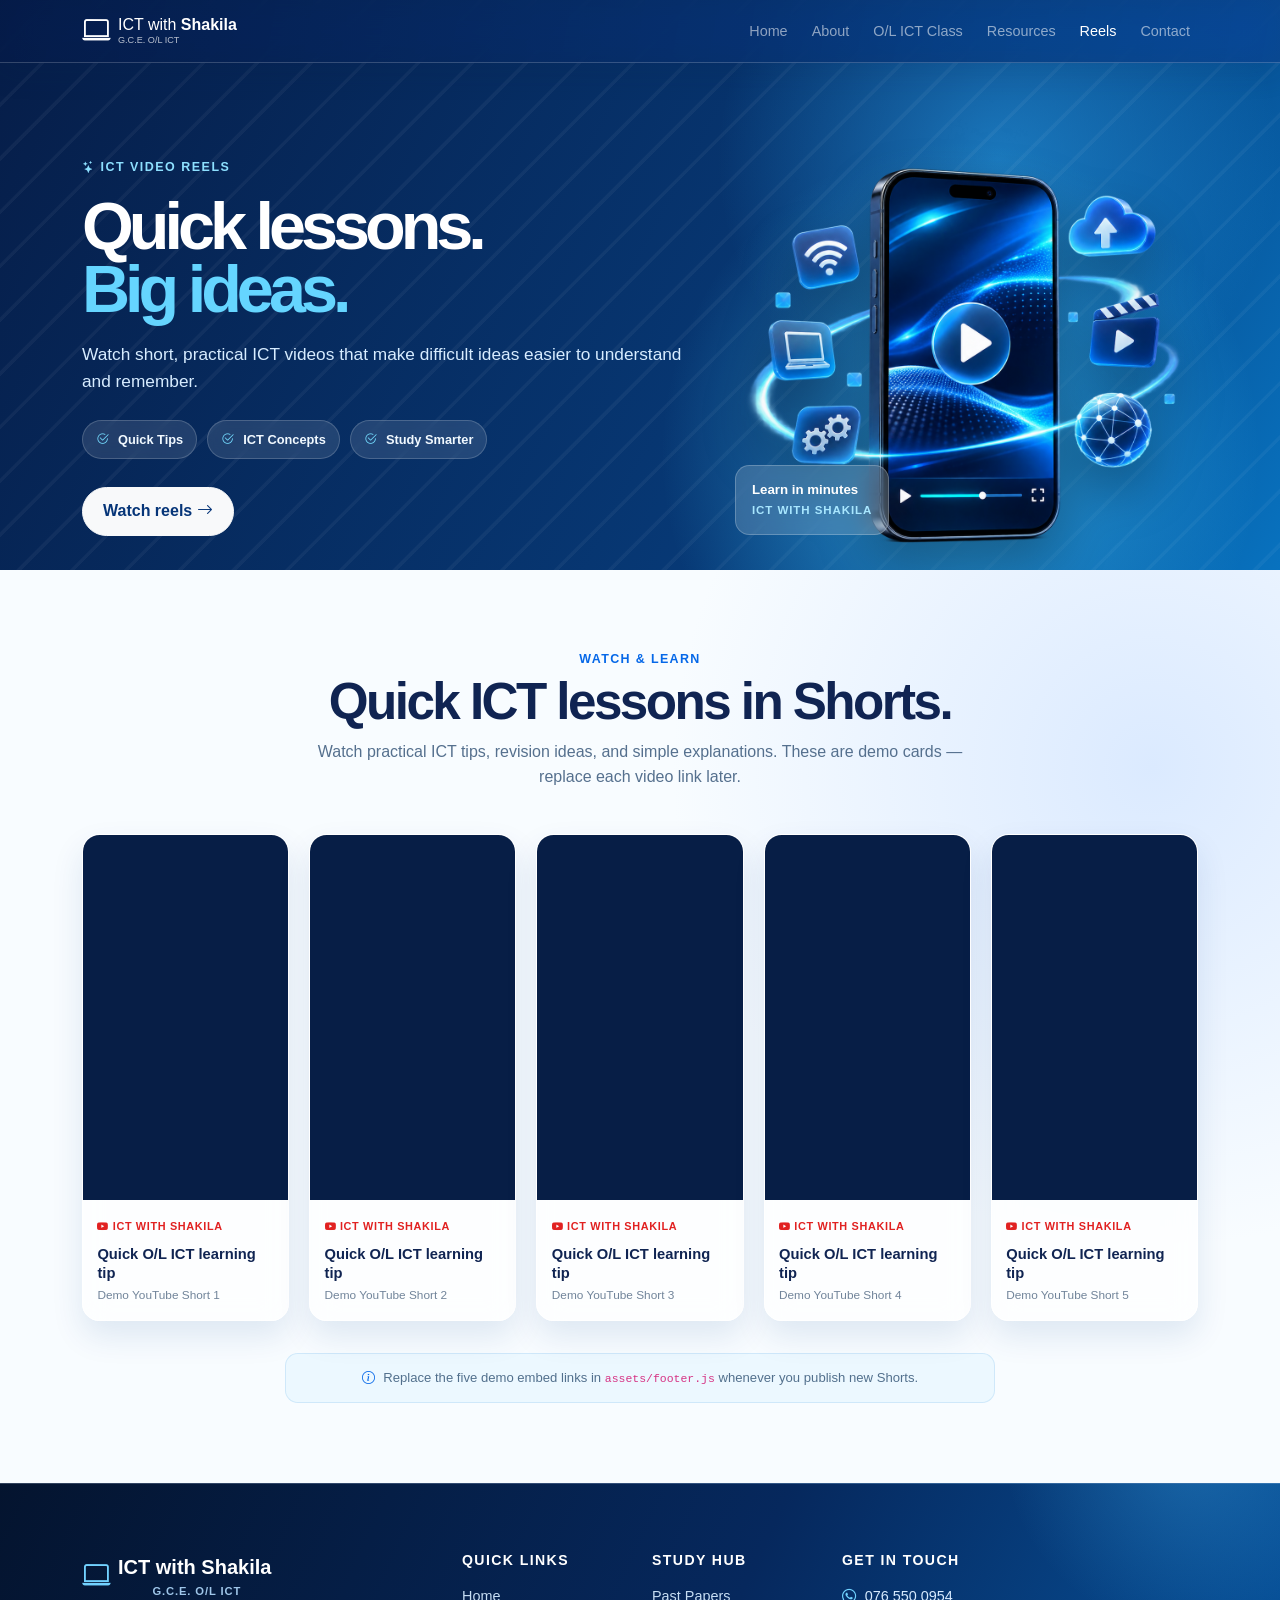
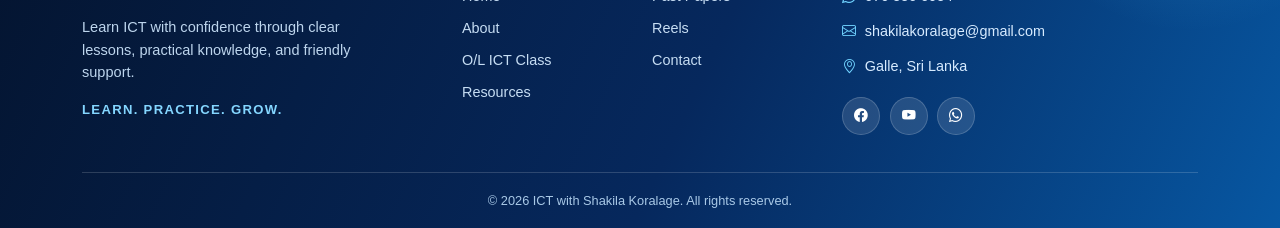
<file: reels.html>
<!doctype html>
<html lang="en">

<head>
    <meta charset="utf-8">
    <meta name="viewport" content="width=device-width,initial-scale=1">
    <title>ICT Reels | ICT with Shakila</title>
    <link href="https://cdn.jsdelivr.net/npm/bootstrap@5.3.8/dist/css/bootstrap.min.css" rel="stylesheet">
    <link href="https://cdn.jsdelivr.net/npm/bootstrap-icons@1.13.1/font/bootstrap-icons.min.css" rel="stylesheet">
    <link href="assets/style.css" rel="stylesheet">
    <link href="assets/pages.css" rel="stylesheet">
</head>

<body>
    <nav class="navbar navbar-expand-lg navbar-dark fixed-top" id="siteNav">
        <div class="container"><a class="navbar-brand d-flex align-items-center gap-2" href="index.html"><i
                    class="bi bi-laptop fs-3"></i><span>ICT with <strong>Shakila</strong><small>G.C.E. O/L
                        ICT</small></span></a><button class="navbar-toggler" data-bs-toggle="collapse"
                data-bs-target="#menu"><span class="navbar-toggler-icon"></span></button>
            <div class="collapse navbar-collapse" id="menu">
                <ul class="navbar-nav ms-auto gap-lg-2">
                    <li><a class="nav-link" href="index.html">Home</a></li>
                    <li><a class="nav-link" href="about.html">About</a></li>
                    <li><a class="nav-link" href="class.html">O/L ICT Class</a></li>
                    <li><a class="nav-link" href="resources.html">Resources</a></li>
                    <li><a class="nav-link active" href="reels.html">Reels</a></li>
                    <li><a class="nav-link" href="contact.html">Contact</a></li>
                </ul>
            </div>
        </div>
    </nav>
    <main>
        <section class="inner-hero">
            <div class="container row align-items-center">
                <div class="col-lg-8"><span class="section-tag">ICT VIDEO REELS</span>
                    <h1>Quick lessons. Big ideas.</h1>
                    <p>Watch short, practical videos that make ICT more interesting and easier to remember.</p>
                </div>
                <div class="col-lg-4 text-lg-end"><i class="bi bi-play-btn page-icon"></i></div>
            </div>
        </section>
        <section class="page-section">
            <div class="container">
                <div class="video-large text-center"><i class="bi bi-play-circle-fill"></i>
                    <h2 class="mt-3">Watch the latest ICT reel</h2>
                    <p class="mx-auto" style="max-width:520px">This video is currently a temporary link. You can add
                        your own YouTube Shorts here whenever you are ready.</p><a class="btn btn-light"
                        href="https://www.youtube.com/shorts/Jdyt9KCVfzw" target="_blank" rel="noreferrer">Open on
                        YouTube <i class="bi bi-box-arrow-up-right"></i></a>
                </div>
            </div>
            
        </section>
    </main>
    <footer>
        <div class="container">© 2026 ICT with Shakila Koralage</div>
    </footer>
    <script src="assets/footer.js"></script>
    <script src="https://cdn.jsdelivr.net/npm/bootstrap@5.3.8/dist/js/bootstrap.bundle.min.js"></script>
</body>

</html>
</file>
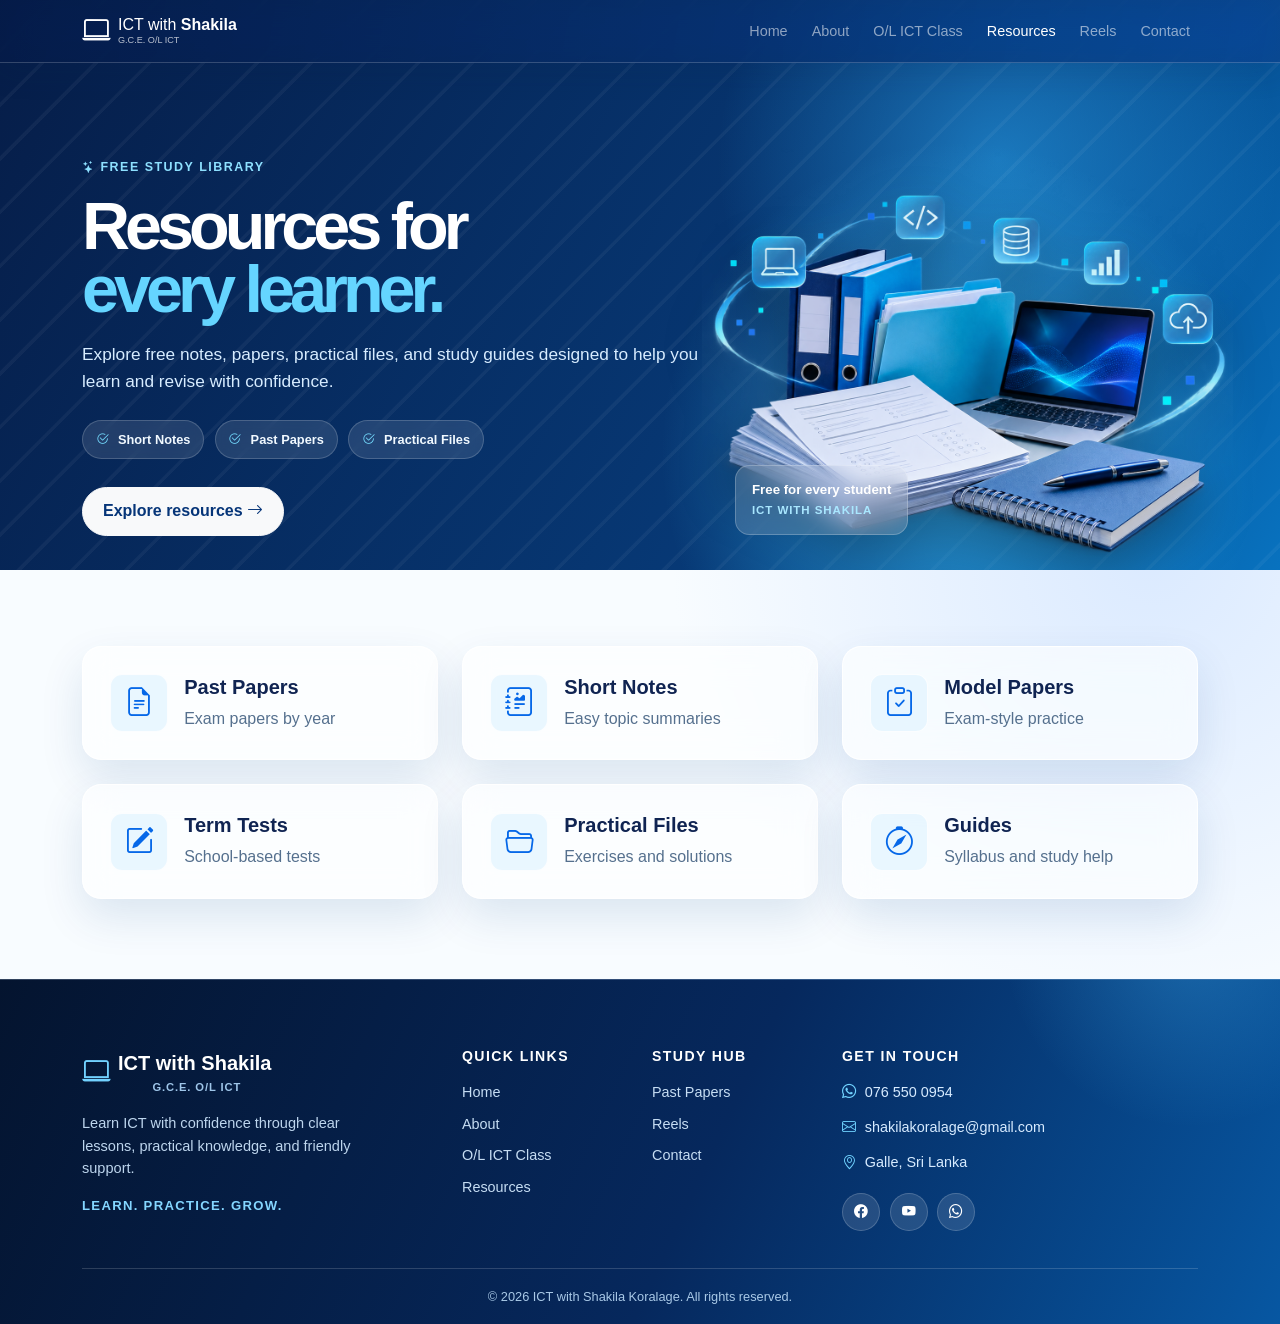
<file: resources.html>
<!doctype html><html lang="en"><head><meta charset="utf-8"><meta name="viewport" content="width=device-width,initial-scale=1"><title>Resources | ICT with Shakila</title><link href="https://cdn.jsdelivr.net/npm/bootstrap@5.3.8/dist/css/bootstrap.min.css" rel="stylesheet"><link href="https://cdn.jsdelivr.net/npm/bootstrap-icons@1.13.1/font/bootstrap-icons.min.css" rel="stylesheet"><link href="assets/style.css" rel="stylesheet"><link href="assets/pages.css" rel="stylesheet"></head><body><nav class="navbar navbar-expand-lg navbar-dark fixed-top" id="siteNav"><div class="container"><a class="navbar-brand d-flex align-items-center gap-2" href="index.html"><i class="bi bi-laptop fs-3"></i><span>ICT with <strong>Shakila</strong><small>G.C.E. O/L ICT</small></span></a><button class="navbar-toggler" data-bs-toggle="collapse" data-bs-target="#menu"><span class="navbar-toggler-icon"></span></button><div class="collapse navbar-collapse" id="menu"><ul class="navbar-nav ms-auto gap-lg-2"><li><a class="nav-link" href="index.html">Home</a></li><li><a class="nav-link" href="about.html">About</a></li><li><a class="nav-link" href="class.html">O/L ICT Class</a></li><li><a class="nav-link active" href="resources.html">Resources</a></li><li><a class="nav-link" href="reels.html">Reels</a></li><li><a class="nav-link" href="contact.html">Contact</a></li></ul></div></div></nav><main><section class="inner-hero"><div class="container row align-items-center"><div class="col-lg-8"><span class="section-tag">FREE STUDY LIBRARY</span><h1>Resources for every student.</h1><p>Explore notes, papers, practical files and useful ICT study guides — free for everyone.</p></div><div class="col-lg-4 text-lg-end"><i class="bi bi-collection page-icon"></i></div></div></section><section class="page-section"><div class="container"><div class="row g-4"><div class="col-md-6 col-lg-4"><a class="content-card resource-detail" href="past-papers.html"><span class="resource-symbol"><i class="bi bi-file-earmark-text"></i></span><span><h3>Past Papers</h3><p class="mb-0">Exam papers by year</p></span></a></div><div class="col-md-6 col-lg-4"><div class="content-card resource-detail"><span class="resource-symbol"><i class="bi bi-journal-richtext"></i></span><span><h3>Short Notes</h3><p class="mb-0">Easy topic summaries</p></span></div></div><div class="col-md-6 col-lg-4"><div class="content-card resource-detail"><span class="resource-symbol"><i class="bi bi-clipboard-check"></i></span><span><h3>Model Papers</h3><p class="mb-0">Exam-style practice</p></span></div></div><div class="col-md-6 col-lg-4"><div class="content-card resource-detail"><span class="resource-symbol"><i class="bi bi-pencil-square"></i></span><span><h3>Term Tests</h3><p class="mb-0">School-based tests</p></span></div></div><div class="col-md-6 col-lg-4"><div class="content-card resource-detail"><span class="resource-symbol"><i class="bi bi-folder2-open"></i></span><span><h3>Practical Files</h3><p class="mb-0">Exercises and solutions</p></span></div></div><div class="col-md-6 col-lg-4"><div class="content-card resource-detail"><span class="resource-symbol"><i class="bi bi-compass"></i></span><span><h3>Guides</h3><p class="mb-0">Syllabus and study help</p></span></div></div></div></div></section></main><footer><div class="container">© 2026 ICT with Shakila Koralage</div></footer><script src="assets/footer.js"></script><script src="https://cdn.jsdelivr.net/npm/bootstrap@5.3.8/dist/js/bootstrap.bundle.min.js"></script></body></html>
</file>
<file: assets/style.css>
/* Main colours and reusable visual settings */
:root { --navy:#061d48; --blue:#0668e8; --cyan:#18b8ff; --ink:#102452; --soft:#f3f8ff; --green:#19bb54; }
* { box-sizing:border-box; }
html { scroll-behavior:smooth; }
body { color:var(--ink); font-family:Inter,Segoe UI,Arial,sans-serif; line-height:1.55; overflow-x:hidden; }
::selection { background:#bce8ff; color:var(--navy); } a,button { -webkit-tap-highlight-color:transparent; } a:focus-visible,button:focus-visible { box-shadow:0 0 0 4px #18b8ff66 !important; outline:0; }
h1,h2,h3,strong { font-weight:800; } h2 { font-size:clamp(2rem,4vw,3.25rem); letter-spacing:-.05em; } a { text-decoration:none; }
#siteNav { background:rgba(6,29,72,.94); backdrop-filter:blur(12px); padding:.7rem 0; } .navbar-brand { font-size:1rem; line-height:1; } .navbar-brand small { display:block; font-size:.57rem; opacity:.72; margin-top:.18rem; } .nav-link { font-size:.9rem; }
.btn { border-radius:999px; font-weight:700; padding:.72rem 1.25rem; } .btn-primary { background:linear-gradient(120deg,var(--blue),#004ebe); border:0; box-shadow:0 10px 22px #0668e836; } .btn-primary:hover { background:#005ad0; } .btn-outline-primary { border-width:2px; } .btn-whatsapp { background:var(--green); border:0; color:#fff; font-weight:800; } .btn-whatsapp:hover { background:#0ca344; color:#fff; }
.hero { background:radial-gradient(circle at 75% 35%,#c6edff 0,transparent 25%),linear-gradient(135deg,#fff 5%,#e9f6ff 100%); min-height:680px; position:relative; overflow:hidden; } .hero:after { background:repeating-linear-gradient(135deg,transparent 0 27px,#fff8 28px 31px); content:""; inset:0; pointer-events:none; position:absolute; } .hero .container { z-index:1; } .eyebrow,.section-tag { color:var(--blue); font-size:.78rem; font-weight:800; letter-spacing:.11em; } .hero h1 { font-size:clamp(3rem,5.7vw,5.25rem); letter-spacing:-.075em; line-height:.98; margin:1rem 0 1.2rem; max-width:760px; } .hero h1 span { color:var(--blue); } .hero .lead { font-size:1.12rem; max-width:620px; }
.hero-image-wrap { isolation:isolate; min-height:550px; position:relative; } .hero-image-wrap:before { background:radial-gradient(circle,#8ed8ff80 0,transparent 67%); content:""; filter:blur(12px); inset:4% -12% -4% -12%; position:absolute; z-index:-1; } .hero-image-wrap:after { background:linear-gradient(90deg,#e9f6ff 0%,transparent 24%,transparent 70%,#e9f6ff 100%),linear-gradient(0deg,#e9f6ff 0%,transparent 20%,transparent 86%,#e9f6ff 100%); content:""; inset:0; pointer-events:none; position:absolute; z-index:1; } .hero-image { bottom:0; filter:drop-shadow(0 24px 22px #0c377026); height:100%; max-width:100%; mix-blend-mode:multiply; object-fit:cover; object-position:center center; opacity:.96; position:absolute; right:0; width:100%; } .floating-card { background:#fffffff0; border:1px solid #cfe3fb; border-radius:1.1rem; bottom:9%; box-shadow:0 17px 35px #10447b2b; display:grid; gap:.3rem; left:-2%; padding:1rem 1.2rem; position:absolute; z-index:2; } .floating-card span { color:var(--blue); font-size:.7rem; font-weight:800; letter-spacing:.08em; text-transform:uppercase; } .floating-card strong { font-size:1.1rem; } .floating-card a { color:var(--blue); font-size:.8rem; font-weight:700; }
.hero-points i { color:var(--blue); font-size:1.6rem; margin-right:.55rem; vertical-align:middle; } .hero-points strong { display:inline-block; font-size:.9rem; } .hero-points span { display:block; font-size:.78rem; margin-left:2.2rem; }
.quick-info { background:var(--navy); color:#fff; padding:1.05rem 0; } .quick-info .col-md-4 { align-items:center; display:flex; justify-content:center; gap:.8rem; } .quick-info i { color:var(--cyan); font-size:1.5rem; } .quick-info span { text-align:left; font-size:.82rem; } .quick-info strong { display:block; }
.section { padding:6rem 0; } .section-soft { background:var(--soft); } .section-heading { margin:0 auto 3rem; max-width:650px; } .section-heading p { color:#496080; }.portrait-frame { background:linear-gradient(145deg,#d5f2ff,#0978e2); border-radius:45% 45% 2rem 2rem; overflow:hidden; padding:1rem 1rem 0; } .portrait-frame img { display:block; height:520px; object-fit:cover; object-position:center top; width:100%; }.mini-feature { background:#fff; border:1px solid #dceafa; border-radius:.9rem; font-size:.8rem; font-weight:700; min-height:90px; padding:1rem; text-align:center; }.mini-feature i { color:var(--blue); display:block; font-size:1.55rem; margin-bottom:.4rem; }
.class-card,.schedule-card,.contact-form { background:#fff; border:1px solid #d7e8fa; border-radius:1.4rem; box-shadow:0 13px 35px #0c4c8620; padding:2rem; }.class-card h3,.schedule-card h3 { font-size:1.5rem; }.class-card .row div { font-size:.88rem; font-weight:700; }.class-card .row i { color:var(--blue); display:block; font-size:1.55rem; margin-bottom:.35rem; }.schedule-row { background:#eff7ff; border-radius:.8rem; display:grid; gap:.15rem; margin:.7rem 0; padding:.85rem 1rem; }.schedule-row strong { color:var(--blue); }.schedule-row span { font-size:.85rem; }.batch { align-items:center; background:#dff3ff; border-radius:.8rem; display:flex; gap:.75rem; margin:1rem 0; padding:1rem; }.batch i { color:var(--blue); font-size:1.5rem; }.batch b { display:block; font-size:1.2rem; }.schedule-card small { color:#7184a0; }
.resource-card { background:#fff; border:1px solid #d4e7fa; border-radius:1.15rem; color:var(--ink); display:flex; flex-direction:column; height:100%; min-height:178px; justify-content:center; padding:1.5rem; transition:.25s transform,.25s box-shadow,.25s border-color; }.resource-card:hover { border-color:#91c8ff; box-shadow:0 17px 25px #075eb522; color:var(--blue); transform:translateY(-5px); }.resource-card i { color:var(--blue); font-size:2.3rem; margin-bottom:.65rem; }.resource-card strong { font-size:1.1rem; }.resource-card span { color:#54708f; font-size:.82rem; margin-top:.25rem; }.text-link { color:var(--blue); font-weight:800; }
.quiz-section { background:linear-gradient(115deg,#061d48,#084fa9); color:#fff; }.quiz-section h2 { color:#fff; }.quiz-box { background:#fff; border-radius:1rem; color:var(--ink); padding:1.4rem; }.quiz-option { background:#f1f7ff; border:1px solid #c5def7; border-radius:.65rem; color:var(--ink); font-weight:700; padding:.7rem 1rem; }.quiz-option:hover { border-color:var(--blue); color:var(--blue); }.quiz-feedback { font-weight:800; }.quiz-icon { color:var(--cyan); font-size:7rem; }
.reel-card { background:#fff; border:1px solid #d6e8fa; border-radius:1.2rem; color:var(--ink); display:flex; gap:1.3rem; padding:1rem; transition:.2s box-shadow; }.reel-card:hover { box-shadow:0 15px 30px #0c4c8626; color:var(--ink); }.reel-preview { align-items:center; background:linear-gradient(145deg,#051b47,#0e8cf3); border-radius:.8rem; color:#fff; display:flex; flex:0 0 155px; font-size:3rem; justify-content:center; min-height:170px; }.reel-card span { color:var(--blue); font-size:.7rem; font-weight:800; letter-spacing:.1em; }.reel-card h3 { font-size:1.25rem; margin-top:.45rem; }.reel-card p { color:#56708e; font-size:.86rem; }
.contact-panel { background:linear-gradient(120deg,#e8f8ff,#fff); border:1px solid #d1e9fb; border-radius:1.5rem; padding:3.3rem; }.contact-list { display:grid; gap:.9rem; }.contact-list a,.contact-list span { color:var(--ink); font-weight:600; }.contact-list i { color:var(--blue); font-size:1.25rem; margin-right:.5rem; }.contact-form { display:grid; gap:.8rem; }.contact-form h3 { font-size:1.3rem; }.contact-form small { color:#6a7f99; font-size:.72rem; text-align:center; }.form-control { border-color:#c8ddf4; border-radius:.6rem; padding:.75rem .9rem; }.form-control:focus { border-color:var(--blue); box-shadow:0 0 0 .2rem #0668e81f; }
footer { background:var(--navy); color:#bdd4ee; font-size:.85rem; padding:1.3rem 0; }.whatsapp-float { align-items:center; background:var(--green); border-radius:50%; bottom:1.5rem; box-shadow:0 8px 20px #0004; color:#fff; display:flex; font-size:1.7rem; height:56px; justify-content:center; position:fixed; right:1.5rem; width:56px; z-index:3; }.whatsapp-float:hover { color:#fff; transform:scale(1.06); }
@media (max-width:991px) { .hero { min-height:auto; }.hero-image-wrap { min-height:470px; }.hero-image { height:470px; right:0; }.floating-card { left:5%; }.navbar-collapse { background:var(--navy); border-radius:.8rem; margin-top:.7rem; padding:.75rem; } }
@media (max-width:575px) { .section { padding:4rem 0; }.hero h1 { font-size:3.15rem; }.hero-image-wrap { min-height:390px; }.hero-image { height:390px; -webkit-mask-image:radial-gradient(ellipse 82% 88% at 50% 50%,#000 57%,transparent 100%); mask-image:radial-gradient(ellipse 82% 88% at 50% 50%,#000 57%,transparent 100%); }.floating-card { bottom:3%; font-size:.85rem; left:3%; }.quick-info .col-md-4 { justify-content:flex-start; margin-left:1.3rem; }.contact-panel { padding:2rem 1.25rem; }.reel-card { align-items:center; }.reel-preview { flex-basis:95px; min-height:120px; }.reel-card h3 { font-size:1rem; }.reel-card p { display:none; } }
@media (prefers-reduced-motion: no-preference) { .btn,.resource-card,.reel-card,.whatsapp-float { transition:transform .2s ease,box-shadow .2s ease,background-color .2s ease; } }

/* Glassmorphism layer: shared frosted surfaces, soft borders and depth. */
body { background:radial-gradient(circle at 10% 8%,#dff6ff 0,transparent 22rem),radial-gradient(circle at 90% 42%,#dbeaff 0,transparent 30rem),#f8fcff; }
#siteNav { background:linear-gradient(100deg,rgba(5,27,71,.88),rgba(10,66,137,.74)); border-bottom:1px solid rgba(255,255,255,.19); box-shadow:0 10px 30px rgba(4,33,75,.12); -webkit-backdrop-filter:blur(18px) saturate(150%); backdrop-filter:blur(18px) saturate(150%); }
.hero { background:radial-gradient(circle at 73% 38%,rgba(142,222,255,.74) 0,transparent 25%),radial-gradient(circle at 10% 100%,rgba(73,149,255,.14) 0,transparent 31%),linear-gradient(135deg,rgba(255,255,255,.96),rgba(226,246,255,.92)); }
.hero-image-wrap { min-height:560px; }
.hero-image-wrap:before { background:radial-gradient(circle,rgba(55,176,255,.43) 0,rgba(129,212,255,.24) 34%,transparent 70%); filter:blur(18px); inset:4% -10% -4% -12%; }
.hero-image-wrap:after { background:radial-gradient(ellipse 73% 86% at 54% 49%,transparent 49%,rgba(230,246,255,.26) 68%,rgba(232,246,255,.88) 91%,#e9f6ff 100%); content:""; inset:0 -4%; pointer-events:none; position:absolute; z-index:1; }
.hero-image { bottom:0; filter:drop-shadow(0 28px 28px rgba(8,54,110,.17)); height:560px; mix-blend-mode:multiply; opacity:.96; right:0; -webkit-mask-image:none; mask-image:none; }
.floating-card { background:rgba(255,255,255,.68); border:1px solid rgba(255,255,255,.78); box-shadow:0 18px 45px rgba(15,65,123,.18); -webkit-backdrop-filter:blur(16px) saturate(150%); backdrop-filter:blur(16px) saturate(150%); z-index:2; }
.quick-info { background:linear-gradient(100deg,rgba(4,27,71,.94),rgba(5,80,157,.88)); border-top:1px solid rgba(255,255,255,.18); border-bottom:1px solid rgba(255,255,255,.23); -webkit-backdrop-filter:blur(15px); backdrop-filter:blur(15px); }
.section-soft { background:linear-gradient(135deg,rgba(226,244,255,.58),rgba(247,252,255,.72)); }
.portrait-frame { aspect-ratio:1; background:linear-gradient(145deg,rgba(255,255,255,.76),rgba(12,127,230,.9)); border:1px solid rgba(255,255,255,.88); border-radius:50%; box-shadow:0 24px 55px rgba(18,109,203,.22),inset 0 0 0 9px rgba(255,255,255,.24); margin-inline:auto; max-width:530px; overflow:hidden; padding:10px; }
.portrait-frame img { border-radius:50%; height:100%; object-position:center top; width:100%; }
.mini-feature,.class-card,.schedule-card,.contact-form,.resource-card,.reel-card,.quiz-box { background:rgba(255,255,255,.62); border-color:rgba(255,255,255,.8); box-shadow:0 16px 38px rgba(11,66,125,.1); -webkit-backdrop-filter:blur(16px) saturate(145%); backdrop-filter:blur(16px) saturate(145%); }
.schedule-row { background:rgba(238,248,255,.69); border:1px solid rgba(255,255,255,.72); }.batch { background:rgba(207,239,255,.62); border:1px solid rgba(255,255,255,.72); }
.class-time { align-items:center; background:rgba(238,248,255,.69); border:1px solid rgba(255,255,255,.74); border-radius:.8rem; display:flex; gap:.8rem; margin:.7rem 0; padding:.78rem .85rem; }.class-time i { color:var(--blue); font-size:1.25rem; }.class-time b,.class-time small { display:block; }.class-time b { color:var(--ink); font-size:.88rem; }.class-time small,.schedule-note { color:#59728e; font-size:.78rem; }.schedule-note { display:block; margin-top:1rem; }
.resource-card:hover,.reel-card:hover { background:rgba(255,255,255,.84); box-shadow:0 22px 44px rgba(8,83,164,.17); }
.home-overview { background:linear-gradient(135deg,rgba(230,247,255,.72),rgba(255,255,255,.78)); padding:6rem 0; }.home-overview-card { background:rgba(255,255,255,.64); border:1px solid rgba(255,255,255,.9); border-radius:1.4rem; box-shadow:0 18px 42px rgba(8,67,133,.12); color:var(--ink); display:block; height:100%; overflow:hidden; padding:1.45rem; position:relative; transition:transform .22s ease,box-shadow .22s ease; -webkit-backdrop-filter:blur(16px); backdrop-filter:blur(16px); }.home-overview-card:hover { box-shadow:0 25px 50px rgba(8,67,133,.19); color:var(--ink); transform:translateY(-7px); }.home-overview-card > img { display:block; height:190px; margin:0 auto 1rem; object-fit:contain; transform:scale(1.35); transform-origin:center; width:100%; }.home-overview-card > i { color:var(--blue); display:block; font-size:3.3rem; margin:1.3rem 0 1.1rem; }.home-overview-card h3 { font-size:1.2rem; }.home-overview-card p { color:#55708e; font-size:.9rem; margin-bottom:0; }.home-overview-card .go { color:var(--blue); display:inline-block; font-size:.86rem; font-weight:800; margin-top:1rem; }.home-overview-card .go i { display:none; }
.latest-articles { background:linear-gradient(135deg,#f8fcff,#eaf7ff); padding:6rem 0; }.article-card { background:rgba(255,255,255,.78); border:1px solid rgba(201,229,249,.8); border-radius:1.3rem; box-shadow:0 15px 36px rgba(8,67,133,.1); height:100%; overflow:hidden; transition:transform .22s ease,box-shadow .22s ease; }.article-card:hover { box-shadow:0 23px 45px rgba(8,67,133,.16); transform:translateY(-6px); }.article-cover { align-items:center; background-color:#eaf7ff; background-position:center 65%; background-repeat:no-repeat; background-size:contain; display:flex; height:210px; justify-content:center; position:relative; }.article-cover:after { background:linear-gradient(135deg,rgba(255,255,255,.12),rgba(255,255,255,.4)); content:""; inset:0; pointer-events:none; position:absolute; }.article-cover i { display:none; }.cover-notes { background-image:url("resources-art.png"); }.cover-ai { background-image:url("class-art.png"); }.cover-exam { background-image:url("reels-art.png"); }.article-body { padding:1.45rem; }.article-tag { color:var(--blue); font-size:.72rem; font-weight:800; letter-spacing:.1em; }.article-date { color:#72869b; font-size:.8rem; margin:.6rem 0; }.article-body h3 { font-size:1.25rem; line-height:1.25; }.article-body > p:not(.article-date) { color:#55708e; font-size:.9rem; }.article-body a { color:var(--blue); font-size:.88rem; font-weight:800; }
.contact-panel { background:linear-gradient(125deg,rgba(221,246,255,.73),rgba(255,255,255,.67)); border-color:rgba(255,255,255,.87); box-shadow:0 22px 50px rgba(11,68,129,.12); -webkit-backdrop-filter:blur(18px) saturate(150%); backdrop-filter:blur(18px) saturate(150%); }
footer { background:linear-gradient(115deg,#04142f,#06285d 55%,#0757a2); border-top:1px solid rgba(255,255,255,.18); color:#d9ebff; padding:0; position:relative; overflow:hidden; } footer:before { background:radial-gradient(circle,rgba(75,191,255,.28),transparent 63%); content:""; height:420px; position:absolute; right:-120px; top:-250px; width:420px; }.site-footer .container { position:relative; z-index:1; }.footer-main { padding:4.25rem 0 2.25rem; }.footer-brand { color:#fff; font-size:1.25rem; font-weight:600; }.footer-brand i { color:#72d2ff; font-size:1.75rem; }.footer-brand small { color:#9fc6e9; display:block; font-size:.7rem; font-weight:700; letter-spacing:.08em; margin-left:2.15rem; text-transform:uppercase; }.footer-copy { color:#bdd5ed; font-size:.91rem; margin-top:1rem; max-width:310px; }.footer-heading { color:#fff; font-size:.88rem; letter-spacing:.1em; margin-bottom:1rem; text-transform:uppercase; }.footer-links { display:grid; gap:.6rem; }.footer-links a { color:#c6ddf3; font-size:.9rem; transition:color .2s ease,transform .2s ease; }.footer-links a:hover { color:#fff; transform:translateX(4px); }.footer-contact { color:#d7ebff; display:grid; font-size:.9rem; gap:.8rem; }.footer-contact a { color:#d7ebff; }.footer-contact i { color:#71d3ff; margin-right:.55rem; }.footer-socials { display:flex; gap:.6rem; margin-top:1.25rem; }.footer-socials a { align-items:center; background:rgba(255,255,255,.12); border:1px solid rgba(255,255,255,.18); border-radius:50%; color:#fff; display:flex; height:38px; justify-content:center; transition:.2s ease; width:38px; }.footer-socials a:hover { background:#fff; color:var(--blue); transform:translateY(-3px); }.footer-bottom { border-top:1px solid rgba(255,255,255,.16); color:#9fc3e4; font-size:.78rem; padding:1.15rem 0; }
footer:not(.site-footer) .container { min-height:150px; padding:4rem 0 2.5rem; position:relative; text-align:center; z-index:1; } footer:not(.site-footer) .container:before { color:#fff; content:"ICT with Shakila Koralage"; display:block; font-size:1.1rem; font-weight:800; letter-spacing:.02em; margin-bottom:.5rem; } footer:not(.site-footer) .container:after { color:#aad0ee; content:"Learn. Practice. Grow. · G.C.E. O/L ICT"; display:block; font-size:.8rem; letter-spacing:.08em; margin-top:.5rem; text-transform:uppercase; }
/* Shared footer component. */
.footer-motto { color:#84d6ff; font-size:.82rem; font-weight:800; letter-spacing:.1em; margin-top:1rem; text-transform:uppercase; }.site-footer .footer-main { display:flex; }.site-footer .container { padding:0 12px; text-align:left; }.site-footer .footer-bottom { border-top:1px solid rgba(255,255,255,.16); color:#a9c9e7; display:block; font-size:.8rem; padding:1.1rem 0; text-align:center; }
@media (max-width:991px) { .hero-image-wrap { min-height:475px; }.hero-image { height:475px; }.hero-image-wrap:after { background:radial-gradient(ellipse 78% 86% at 50% 49%,transparent 48%,rgba(232,246,255,.36) 72%,#e9f6ff 100%); } }
@media (max-width:575px) { .hero-image-wrap { min-height:400px; }.hero-image { height:400px; mix-blend-mode:multiply; }.portrait-frame { max-width:390px; }.hero-image-wrap:after { background:radial-gradient(ellipse 84% 87% at 50% 49%,transparent 45%,rgba(232,246,255,.55) 74%,#e9f6ff 100%); } }

/* Home hero: use the clean teacher cutout instead of a rectangular poster photo. */
.hero-image-wrap { background:radial-gradient(ellipse at 58% 56%,rgba(84,189,255,.34),transparent 61%); }.hero-image-wrap:after { background:none; }.hero-image { content:url("shakila-cutout.png"); filter:drop-shadow(0 28px 24px rgba(5,42,94,.25)); height:98%; mix-blend-mode:normal; object-fit:contain; object-position:right bottom; opacity:1; right:5%; width:auto; }
.hero-slider .carousel-item { min-height:680px; }.hero-slider .carousel-indicators { bottom:1.3rem; gap:.4rem; margin:0; z-index:4; }.hero-slider .carousel-indicators button { background:var(--blue); border-radius:999px; height:8px; margin:0; opacity:.35; width:8px; }.hero-slider .carousel-indicators button.active { opacity:1; width:28px; }.hero-slide-art { align-items:center; display:flex; isolation:isolate; justify-content:center; min-height:550px; position:relative; }.hero-slide-art:before { background:radial-gradient(circle,rgba(66,186,255,.42),transparent 66%); content:""; inset:3% -12% -3%; position:absolute; z-index:-1; }.hero-slide-art img { filter:drop-shadow(0 22px 24px rgba(5,42,94,.18)); max-height:520px; max-width:115%; object-fit:contain; width:115%; }.hero-slider .carousel-control-next,.hero-slider .carousel-control-prev { align-items:center; background:rgba(255,255,255,.6); border:1px solid rgba(6,104,232,.16); border-radius:50%; color:var(--blue); display:flex; height:42px; justify-content:center; opacity:1; top:50%; transform:translateY(-50%); width:42px; }.hero-slider .carousel-control-prev { left:1.2rem; }.hero-slider .carousel-control-next { right:1.2rem; }.hero-slider .carousel-control-next:hover,.hero-slider .carousel-control-prev:hover { background:#fff; color:var(--navy); }
@media (max-width:991px) { .hero-image { height:96%; right:50%; transform:translateX(50%); } }
@media (max-width:575px) { .hero-image { height:98%; right:50%; transform:translateX(50%); } }

/* Home page mobile responsiveness: keeps the desktop design while making every
   home section comfortable to read, tap, and scroll on phones. */
@media (max-width: 767.98px) {
  body { overflow-x:hidden; }
  #siteNav { padding:.5rem 0; }
  .navbar-brand { font-size:.92rem; max-width:210px; }
  .navbar-brand .fs-3 { font-size:1.55rem !important; }
  .navbar-toggler { border-color:rgba(255,255,255,.5); padding:.32rem .5rem; }
  .navbar-collapse { margin-top:.6rem; padding:.65rem .8rem; }
  .navbar-nav { gap:.1rem !important; }
  .nav-link { padding:.7rem .35rem !important; }
  .navbar .btn-whatsapp { font-size:.88rem; margin:.45rem 0 0 !important; width:100%; }

  .hero-slider .carousel-item,
  .hero { min-height:0; }
  .hero-slider .min-vh-100 { min-height:0 !important; }
  .hero-slider .carousel-item .container { padding-bottom:3.25rem; padding-top:6.4rem; }
  .hero h1 { font-size:clamp(2.55rem,13vw,3.55rem); letter-spacing:-.065em; line-height:1; margin:.75rem 0 1rem; }
  .hero .lead { font-size:1rem; line-height:1.55; }
  .hero .btn-lg { font-size:1rem; padding:.72rem 1rem; width:100%; }
  .hero .d-flex.gap-3 { gap:.7rem !important; }
  .hero-points { margin-top:2rem !important; row-gap:1rem !important; }
  .hero-points .col-sm-4 { align-items:center; display:flex; }
  .hero-points i { font-size:1.4rem; flex:0 0 auto; }
  .hero-points span { margin-left:.45rem; margin-top:0; }

  .hero-image-wrap,
  .hero-slide-art { min-height:300px; }
  .hero-image-wrap { margin-top:.25rem; }
  .hero-image { height:320px; max-width:100%; right:50%; transform:translateX(50%); }
  .hero-slide-art img { max-height:270px; max-width:100%; width:100%; }
  .floating-card { bottom:0; left:50%; max-width:calc(100% - 1.5rem); padding:.75rem .9rem; transform:translateX(-50%); width:max-content; }
  .floating-card strong { font-size:.96rem; }
  .hero-slider .carousel-control-next,
  .hero-slider .carousel-control-prev { display:none; }
  .hero-slider .carousel-indicators { bottom:.65rem; }

  .quick-info { padding:.9rem 0; }
  .quick-info .row { gap:.85rem; }
  .quick-info .col-md-4 { justify-content:flex-start; margin-left:0; padding-left:1.2rem; }
  .quick-info span { font-size:.8rem; }
  .section,
  .home-overview,
  .latest-articles { padding:3.75rem 0; }
  .section-heading { margin-bottom:2rem; }
  .section-heading h2 { font-size:clamp(1.8rem,8vw,2.35rem); }
  .section-heading p { font-size:.96rem; }
  .home-overview-card { min-height:0; padding:1.25rem; }
  .home-overview-card > img { height:175px; transform:scale(1.15); }
  .article-cover { height:195px; }
  .article-body { padding:1.2rem; }
  .contact-panel { padding:1.6rem 1.15rem; }
  .contact-form { padding:1.15rem; }
  #facebook-reviews .container { padding-left:.9rem; padding-right:.9rem; }
  .whatsapp-float { bottom:1rem; height:50px; right:1rem; width:50px; }
  .footer-main { padding:3rem 0 1.5rem; }
  .site-footer .footer-main { display:block; }
}

@media (max-width: 390px) {
  .navbar-brand { font-size:.86rem; }
  .hero h1 { font-size:2.45rem; }
  .hero-image-wrap,
  .hero-slide-art { min-height:270px; }
  .hero-image { height:290px; }
  .hero-slide-art img { max-height:240px; }
  .floating-card { font-size:.78rem; }
}
</file>
<file: assets/pages.css>
/* Shared styles for the separate inner pages. */
.inner-hero { background:linear-gradient(120deg,#effaff,#dff2ff); padding:10rem 0 4.5rem; position:relative; overflow:hidden; }
.inner-hero:after { background:repeating-linear-gradient(135deg,transparent 0 36px,#fff8 37px 40px); content:""; inset:0; pointer-events:none; position:absolute; }.inner-hero .container { position:relative; z-index:1; }.inner-hero h1 { font-size:clamp(2.5rem,5vw,4.5rem); letter-spacing:-.07em; }.inner-hero p { font-size:1.1rem; max-width:620px; }.page-icon { color:var(--blue); font-size:7rem; opacity:.85; }
.page-section { padding:5rem 0; }.content-card { background:#fff; border:1px solid #d8e9fa; border-radius:1.2rem; box-shadow:0 10px 30px #0c4c8618; padding:1.7rem; height:100%; }.content-card h3 { font-size:1.25rem; }.content-card p { color:#55708e; }.topic-list { display:grid; gap:.75rem; list-style:none; margin:0; padding:0; }.topic-list li { background:#f4f9ff; border-radius:.65rem; padding:.75rem 1rem; }.topic-list i { color:var(--blue); margin-right:.55rem; }.resource-detail { align-items:center; color:var(--ink); display:flex; gap:1rem; }.resource-detail .resource-symbol { align-items:center; background:#eaf5ff; border-radius:.75rem; color:var(--blue); display:flex; font-size:1.8rem; height:58px; justify-content:center; width:58px; }.paper-table { font-size:.9rem; }.paper-table th { background:#e9f5ff; color:var(--navy); }.paper-table td,.paper-table th { padding:.95rem; }.video-large { background:linear-gradient(135deg,#061d48,#087ee1); border-radius:1.5rem; color:#fff; padding:3rem; }.video-large .bi-play-circle-fill { font-size:5rem; }.contact-page-card { background:linear-gradient(145deg,#eaf8ff,#fff); border:1px solid #d4eaf9; border-radius:1.5rem; padding:2.5rem; }

/* Frosted design system for all inner pages. */
.inner-hero { background:radial-gradient(circle at 82% 25%,rgba(118,211,255,.53),transparent 25%),linear-gradient(125deg,rgba(255,255,255,.89),rgba(220,243,255,.86)); }.content-card,.contact-page-card { background:rgba(255,255,255,.64); border-color:rgba(255,255,255,.86); box-shadow:0 18px 44px rgba(8,67,133,.12); -webkit-backdrop-filter:blur(17px) saturate(145%); backdrop-filter:blur(17px) saturate(145%); }.topic-list li { background:rgba(239,249,255,.72); border:1px solid rgba(255,255,255,.75); }.resource-detail:hover { color:var(--ink); transform:translateY(-4px); }.resource-detail { transition:transform .2s ease,box-shadow .2s ease; }.resource-detail .resource-symbol { background:rgba(226,244,255,.73); border:1px solid rgba(255,255,255,.85); }.paper-table th { background:rgba(220,243,255,.77); }.paper-table tbody tr:hover { background:rgba(237,249,255,.6); }.contact-page-card { background:linear-gradient(145deg,rgba(222,247,255,.72),rgba(255,255,255,.7)); }.video-large { background:linear-gradient(135deg,rgba(6,29,72,.94),rgba(8,126,225,.78)); border:1px solid rgba(255,255,255,.32); box-shadow:0 23px 50px rgba(5,65,135,.2); -webkit-backdrop-filter:blur(18px); backdrop-filter:blur(18px); }
.inner-hero { min-height:600px; }.inner-hero .container,.inner-hero .row { min-height:600px; }.inner-hero .col-lg-8 { position:relative; z-index:2; }.inner-hero .col-lg-4 { align-items:stretch; display:flex; inset:0 -8vw 0 auto; position:absolute; width:62%; }.inner-hero .page-icon { background:center 82%/115% auto no-repeat; display:block; font-size:0; height:100%; margin:0; max-width:none; opacity:1; position:relative; width:100%; }.inner-hero .page-icon:before { display:none; }.inner-hero .bi-person-workspace { background-image:url("about-art.png"); }.inner-hero .bi-mortarboard { background-image:url("class-art.png"); }.inner-hero .bi-collection,.inner-hero .bi-file-earmark-pdf { background-image:url("resources-art.png"); }.inner-hero .bi-play-btn { background-image:url("reels-art.png"); }.inner-hero .bi-chat-dots { background-image:url("contact-art.png"); }@media (max-width:991px) { .inner-hero { min-height:auto; }.inner-hero .container,.inner-hero .row { min-height:0; }.inner-hero .col-lg-4 { display:block; inset:auto; position:relative; width:auto; }.inner-hero .page-icon { background-position:center 82%; background-size:135% auto; height:330px; margin:1rem auto 0; max-width:550px; } }@media (max-width:575px) { .inner-hero .page-icon { background-size:145% auto; height:270px; max-width:390px; } }

/* Consistent editorial hero system for every inner page. */
.inner-hero { min-height:0; padding:9rem 0 4.25rem; }.inner-hero .container,.inner-hero .row { min-height:0; }.inner-hero .col-lg-8 { z-index:1; }.inner-hero .col-lg-4 { align-items:center; display:flex; inset:auto; position:relative; width:auto; }.inner-hero .page-icon { background-color:rgba(255,255,255,.44); background-position:center 74%; background-repeat:no-repeat; background-size:88% auto; border:1px solid rgba(255,255,255,.88); border-radius:1.5rem; box-shadow:0 18px 42px rgba(9,72,141,.13),inset 0 1px 0 rgba(255,255,255,.7); height:250px; margin:0 auto; max-width:360px; overflow:hidden; width:100%; -webkit-backdrop-filter:blur(13px); backdrop-filter:blur(13px); }.inner-hero .bi-person-workspace { background-image:none; align-items:center; color:var(--blue); display:flex; font-size:4.5rem; justify-content:center; }.inner-hero .bi-person-workspace:before { display:block; }.inner-hero .bi-mortarboard { background-size:94% auto; }.inner-hero .bi-collection,.inner-hero .bi-file-earmark-pdf { background-size:88% auto; }.inner-hero .bi-play-btn { background-size:62% auto; }.inner-hero .bi-chat-dots { background-size:72% auto; }@media (max-width:991px) { .inner-hero { padding:8rem 0 3.5rem; text-align:center; }.inner-hero .page-icon { height:220px; margin:2rem auto 0; max-width:340px; } }.inner-hero h1 { max-width:720px; }.inner-hero p { color:#38587b; }


/* About-page teaching promise panel. */
.teaching-promise { background:rgba(255,255,255,.58); border:1px solid rgba(255,255,255,.88); border-radius:1.5rem; box-shadow:0 18px 42px rgba(9,72,141,.14); margin:auto; max-width:390px; padding:1.5rem; -webkit-backdrop-filter:blur(16px) saturate(145%); backdrop-filter:blur(16px) saturate(145%); }.promise-kicker { color:var(--blue); font-size:.7rem; font-weight:800; letter-spacing:.11em; }.teaching-promise h2 { font-size:1.65rem; margin:.35rem 0 1rem; }.promise-item { align-items:center; background:rgba(255,255,255,.54); border:1px solid rgba(255,255,255,.72); border-radius:.9rem; display:flex; gap:.75rem; margin:.6rem 0; padding:.75rem; }.promise-item i { align-items:center; background:#e6f6ff; border-radius:.65rem; color:var(--blue); display:flex; font-size:1.2rem; height:38px; justify-content:center; width:38px; }.promise-item b,.promise-item small { display:block; }.promise-item b { font-size:.85rem; }.promise-item small { color:#59728e; font-size:.73rem; }.teaching-promise p { color:#38587b; font-size:.83rem; margin:1rem 0 0; }@media (max-width:991px) { .teaching-promise { margin:2rem auto 0; text-align:left; } }


/* Balance the About hero copy and teaching-promise panel on wide screens. */
@media (min-width:992px) { .inner-hero:has(.teaching-promise) .col-lg-8 { flex:0 0 55%; max-width:55%; }.inner-hero:has(.teaching-promise) .col-lg-4 { flex:0 0 45%; max-width:45%; }.teaching-promise { margin-left:auto; margin-right:0; max-width:500px; padding:1.8rem; }.promise-item { padding:.9rem 1rem; }.promise-item b { font-size:.94rem; }.promise-item small { font-size:.8rem; } }


/* Wider, centred teaching-promise panel. */
.teaching-promise { max-width:620px; text-align:center; width:100%; }.promise-item { justify-content:center; text-align:center; }.promise-item span { text-align:center; }.teaching-promise p { text-align:center; }@media (min-width:992px) { .teaching-promise { max-width:620px; } }


/* Final About-page hero: personal, clear, and intentionally simple. */
.about-new-hero { background:radial-gradient(circle at 78% 28%,rgba(47,180,255,.48),transparent 26%),linear-gradient(118deg,#061d48,#073976 63%,#0872bf); color:#fff; overflow:hidden; padding:9rem 0 0; position:relative; }.about-new-hero:after { background:repeating-linear-gradient(135deg,transparent 0 34px,rgba(255,255,255,.045) 35px 38px); content:""; inset:0; pointer-events:none; position:absolute; }.about-new-hero .container { position:relative; z-index:1; }.about-new-grid { min-height:500px; }.about-new-eyebrow { color:#8de0ff; font-size:.78rem; font-weight:800; letter-spacing:.12em; }.about-new-hero h1 { color:#fff; font-size:clamp(3rem,5.2vw,5.25rem); letter-spacing:-.075em; line-height:.95; margin:1rem 0 1.2rem; }.about-new-hero h1 span { color:#65d5ff; }.about-new-hero p { color:#d7ecff; font-size:1.08rem; max-width:620px; }.about-new-highlights { display:flex; flex-wrap:wrap; gap:.65rem; margin-top:1.6rem; }.about-new-highlights span { background:rgba(255,255,255,.11); border:1px solid rgba(255,255,255,.18); border-radius:999px; color:#f1f9ff; font-size:.8rem; font-weight:700; padding:.55rem .8rem; -webkit-backdrop-filter:blur(8px); backdrop-filter:blur(8px); }.about-new-highlights i { color:#75dcff; margin-right:.35rem; }.about-new-cta { color:#063578; font-weight:800; margin-top:1.7rem; }.about-new-visual { align-self:stretch; min-height:470px; position:relative; }.about-photo-glow { background:radial-gradient(ellipse at 50% 70%,rgba(67,201,255,.58),transparent 66%); inset:0 -15% -6% -20%; position:absolute; }.about-new-visual > img { bottom:0; filter:drop-shadow(0 23px 25px rgba(0,0,0,.28)); height:101%; object-fit:contain; object-position:center bottom; position:absolute; right:0; width:100%; }.about-new-note { background:rgba(255,255,255,.14); border:1px solid rgba(255,255,255,.22); border-radius:.9rem; bottom:2.2rem; display:grid; gap:.12rem; left:0; padding:.85rem 1rem; position:absolute; -webkit-backdrop-filter:blur(13px); backdrop-filter:blur(13px); }.about-new-note b { font-size:.83rem; }.about-new-note span { color:#a9e7ff; font-size:.72rem; font-weight:700; letter-spacing:.08em; }.about-new-hero + .page-section .col-lg-10 { margin:auto; max-width:960px; }.about-new-hero + .page-section { padding-top:4.75rem; }@media (max-width:991px) { .about-new-hero { padding-top:7.5rem; }.about-new-grid { min-height:0; text-align:center; }.about-new-highlights { justify-content:center; }.about-new-visual { min-height:380px; margin-top:1.5rem; }.about-new-visual > img { right:50%; transform:translateX(50%); }.about-new-note { left:50%; transform:translateX(-50%); white-space:nowrap; }.about-new-hero p { margin-inline:auto; } }@media (max-width:575px) { .about-new-hero { padding-top:6.8rem; }.about-new-hero h1 { font-size:3.25rem; }.about-new-highlights span { font-size:.72rem; }.about-new-visual { min-height:330px; } }


/* Slightly shorter About hero while preserving the full teacher portrait. */
.about-new-hero { padding-top:7.5rem; }.about-new-grid { min-height:450px; }.about-new-visual { min-height:450px; }.about-new-visual > img { height:106%; }@media (max-width:991px) { .about-new-hero { padding-top:7rem; }.about-new-grid { min-height:0; }.about-new-visual { min-height:360px; }.about-new-visual > img { height:104%; } }


/* Shared visual treatment for every non-home page hero. */
.subpage-new-hero .about-new-visual > img { height:118%; right:-8%; width:118%; }.subpage-new-hero .about-new-note { background:rgba(255,255,255,.16); }.subpage-new-hero + .page-section { padding-top:4.75rem; }@media (max-width:991px) { .subpage-new-hero .about-new-visual > img { height:112%; right:50%; transform:translateX(50%); width:112%; } }
.reels-heading { margin:0 auto 2.75rem; max-width:700px; }.reels-heading p { color:#55708e; }.shorts-grid { display:grid; gap:1.25rem; grid-template-columns:repeat(5,minmax(0,1fr)); }.short-card { background:rgba(255,255,255,.68); border:1px solid rgba(255,255,255,.9); border-radius:1.1rem; box-shadow:0 15px 32px rgba(8,67,133,.11); overflow:hidden; transition:transform .2s ease,box-shadow .2s ease; -webkit-backdrop-filter:blur(14px); backdrop-filter:blur(14px); }.short-card:hover { box-shadow:0 23px 42px rgba(8,67,133,.18); transform:translateY(-5px); }.short-frame { aspect-ratio:9 / 16; background:#071e46; overflow:hidden; }.short-frame iframe { border:0; display:block; height:100%; width:100%; }.short-meta { padding:.85rem .9rem 1rem; }.short-meta span { color:#e12121; font-size:.68rem; font-weight:800; letter-spacing:.06em; }.short-meta h3 { font-size:.92rem; line-height:1.25; margin:.45rem 0 .25rem; }.short-meta p { color:#71849a; font-size:.74rem; margin:0; }.reels-note { background:rgba(232,247,255,.72); border:1px solid rgba(201,229,249,.8); border-radius:.8rem; color:#52708d; font-size:.82rem; margin:2rem auto 0; max-width:710px; padding:.85rem 1rem; text-align:center; }.reels-note i { color:var(--blue); margin-right:.3rem; }@media (max-width:1199px) { .shorts-grid { grid-template-columns:repeat(3,minmax(0,1fr)); } }@media (max-width:767px) { .shorts-grid { grid-template-columns:repeat(2,minmax(0,1fr)); gap:1rem; } }.shorts-grid .short-card:last-child { grid-column:auto; }@media (max-width:420px) { .shorts-grid { grid-template-columns:1fr; margin-inline:auto; max-width:300px; } }
</file>
